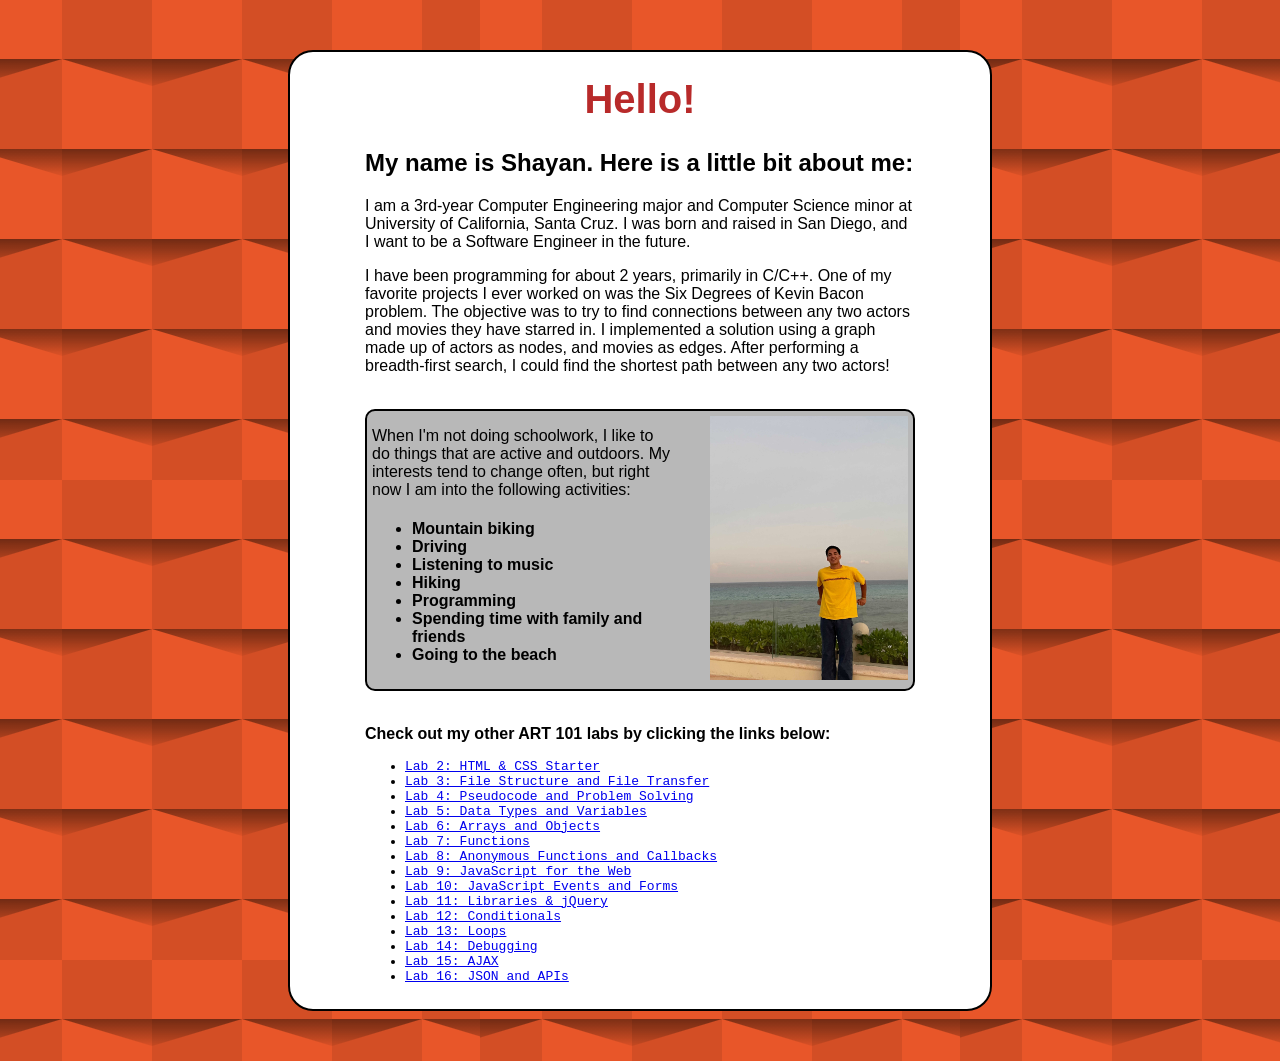
<file: index.html>
<!DOCTYPE html>
<html>
<head>
	<title>ART 101 - Shayan</title>
	<link rel="stylesheet" type="text/css" href="css/site.css">
</head>

<body>
	<div id="content_frame">
		<div id=data>
			<h1>Hello!</h1>
			<h2>My name is Shayan. Here is a little bit about me:</h2>
			<div id="professional_bio">
				<p>
					I am a 3rd-year Computer Engineering major and Computer Science minor
					at University of California, Santa Cruz. I was born and raised in San
					Diego, and I want to be a Software Engineer in the future.
				</p>
				<p>
					I have been programming for about 2 years, primarily in C/C++. One of my
					favorite projects I ever worked on was the Six Degrees of Kevin Bacon
					problem. The objective was to try to find connections between any two
					actors and movies they have starred in. I implemented a solution using
					a graph made up of actors as nodes, and movies as edges. After
					performing a breadth-first search, I could find the shortest path
					between any two actors!
				</p>
			</div>
			<br>
			<div id="sidebyside">
				<div id="personal_bio">
					<p>
						When I'm not doing schoolwork, I like to do things that are active and
						outdoors. My interests tend to change often, but right now I am into
						the following activities:
						<ul>
							<li>Mountain biking</li>
							<li>Driving</li>
							<li>Listening to music</li>
							<li>Hiking</li>
							<li>Programming</li>
							<li>Spending time with family and friends</li>
							<li>Going to the beach</li>
						</ul>
					</p>
				</div>
				<img id="portrait" src="img/cancun_self.jpg"/>
			</div>
			<br>
			<div id="other_labs">
				<p>
					Check out my other ART 101 labs by clicking the links below:
				</p>
				<ul>
					<li><a href="lab2/index.html">Lab 2: HTML & CSS Starter</a></li>
					<li><a href="lab3/index.html">Lab 3: File Structure and File Transfer</a></li>
					<li><a href="lab4/index.html">Lab 4: Pseudocode and Problem Solving</a></li>
					<li><a href="lab5/index.html">Lab 5: Data Types and Variables</a></li>
					<li><a href="lab6/index.html">Lab 6: Arrays and Objects</a></li>
					<li><a href="lab7/index.html">Lab 7: Functions</a></li>
					<li><a href="lab8/index.html">Lab 8: Anonymous Functions and Callbacks</a></li>
					<li><a href="lab9/index.html">Lab 9: JavaScript for the Web</a></li>
					<li><a href="lab10/index.html">Lab 10: JavaScript Events and Forms</a></li>
					<li><a href="lab11/index.html">Lab 11: Libraries & jQuery</a></li>
					<li><a href="lab12/index.html">Lab 12: Conditionals</a></li>
					<li><a href="lab13/index.html">Lab 13: Loops</a></li>
					<li><a href="lab14/index.html">Lab 14: Debugging</a></li>
					<li><a href="lab15/index.html">Lab 15: AJAX</a></li>
					<li><a href="lab16/index.html">Lab 16: JSON and APIs</a></li>
				</ul>
			</div>
		</div>
	</div>
</body>
</html>
</file>
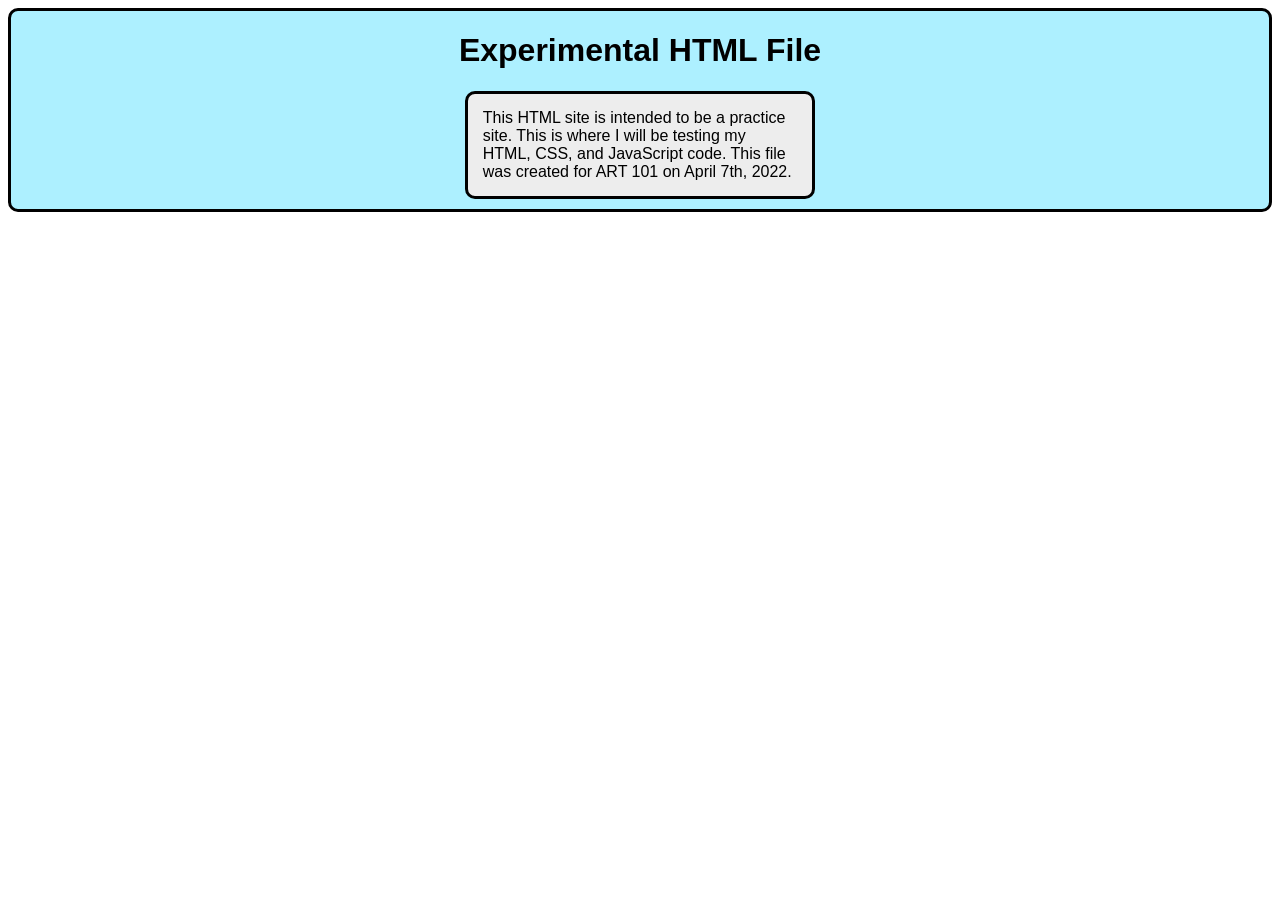
<file: experiments/index.html>
<!DOCTYPE html>
<html lang="en" dir="ltr">
  <head>
    <meta charset="utf-8">
    <title>Experiments</title>
    <link rel="stylesheet" href="css/exp.css">
  </head>
  <body>
    <div id="header">
      <h1>Experimental HTML File</h1>
      <p>This HTML site is intended to be a practice site. This is where I will
      be testing my HTML, CSS, and JavaScript code. This file was created for
    ART 101 on April 7th, 2022.</p>
    </div>
  </body>
</html>
</file>
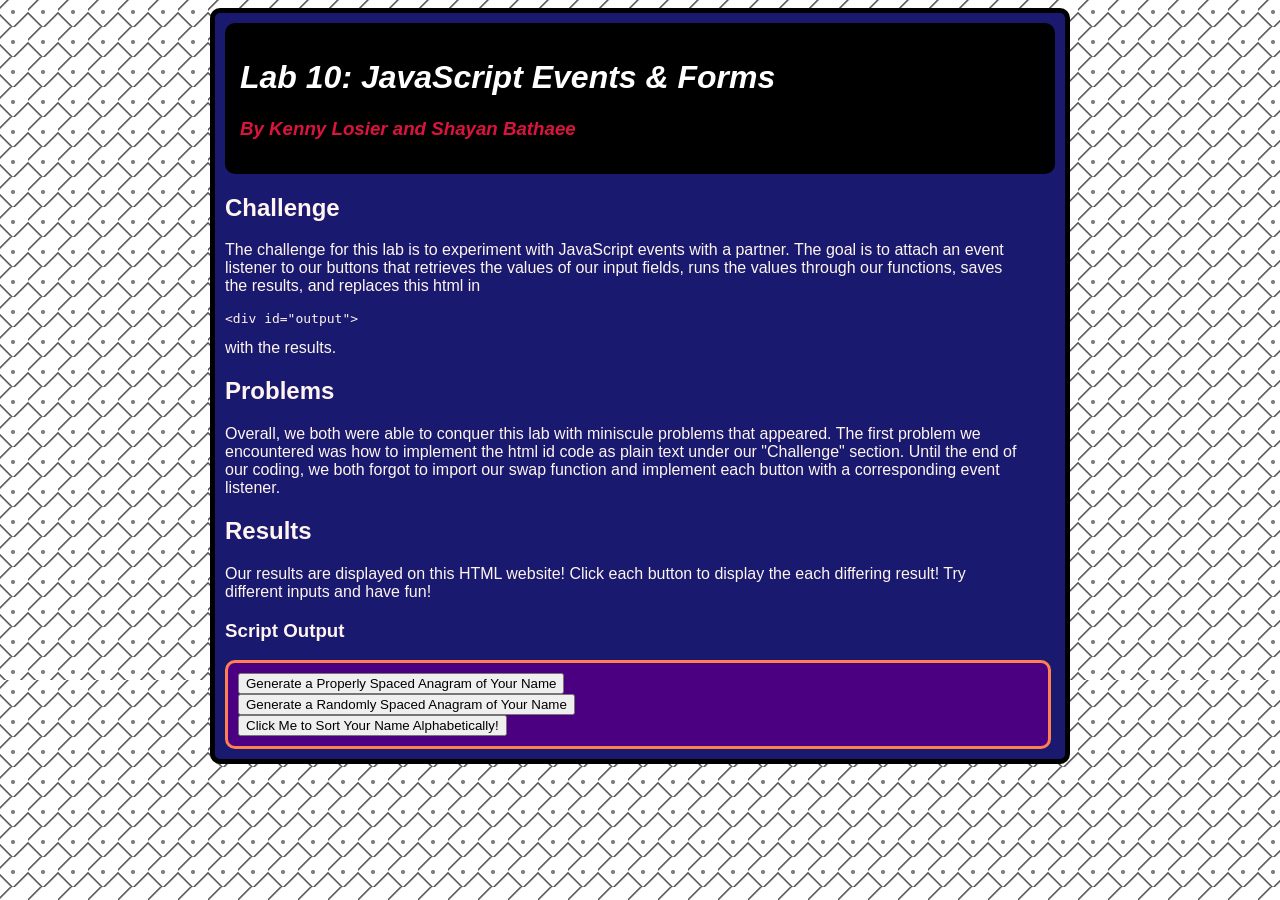
<file: lab10/index.html>
<!DOCTYPE html>
<html>
<head>
	<title>Lab 10 - JavaScript Events & Forms</title>
	<script type="text/javascript" src="js/lab.js" defer></script>
	<link rel="stylesheet" type="text/css" href="css/lab.css">
</head>
<body>
	<div id=content>
		<div id=report>
			<div id="title">
				<h1>Lab 10: JavaScript Events & Forms</h1>
				<h3>By Kenny Losier and Shayan Bathaee</h3>
			</div>
			<h2>Challenge</h2>
			<p>
				The challenge for this lab is to experiment with JavaScript events with
				a partner. The goal is to attach an event listener to our buttons that
				retrieves the values of our input fields, runs the values through
				our functions, saves the results, and replaces this html in <xmp><div id="output"></xmp>
				with the results.
			</p>
			<h2>Problems</h2>
			<p>
				Overall, we both were able to conquer this lab with miniscule problems that appeared.
				The first problem we encountered was how to implement the html id code as plain text
				under our "Challenge" section. Until the end of our coding, we both forgot to import
				our swap function and implement each button with a corresponding event listener.
			</p>
			<h2>Results</h2>
			<p>
				Our results are displayed on this HTML website! Click each button to display
				the each differing result! Try different inputs and have fun!
			</p>
			<h3>Script Output</h3>
			<div id="output">
				<button id="spacedAnagramBtn">Generate a Properly Spaced Anagram of Your Name</button><br>
				<button id="randomAnagramBtn">Generate a Randomly Spaced Anagram of Your Name</button><br>
				<button id="sortBtn">Click Me to Sort Your Name Alphabetically!</button>
			</div>
		</div>
	</div>
</body>
</html>
</file>
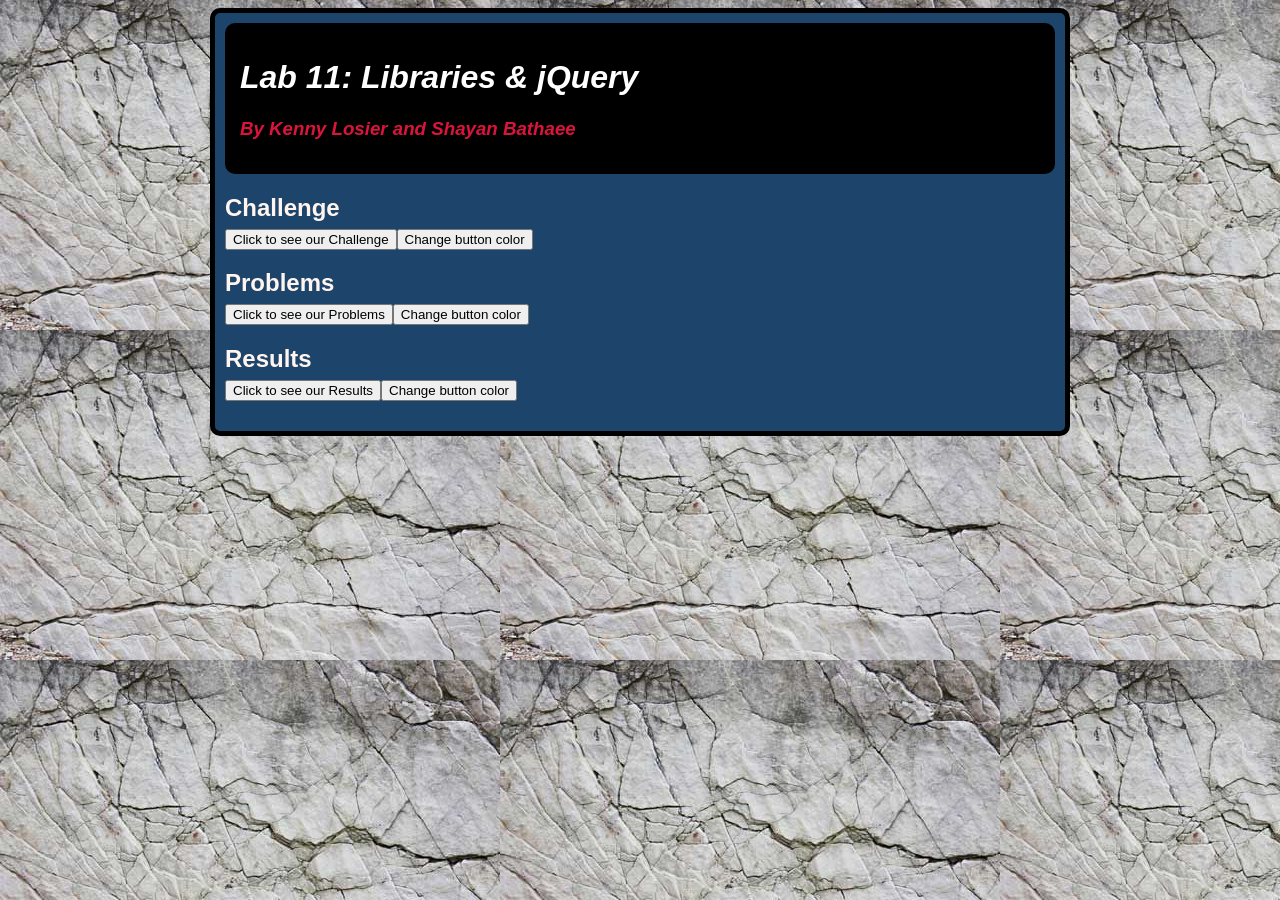
<file: lab11/index.html>
<!DOCTYPE html>
<html>
<head>
	<title>Lab 11 - Libraries & jQuery</title>
	<script type="text/javascript" src="js/lab.js" defer></script>
	<script src="https://code.jquery.com/jquery-3.4.1.min.js"></script>
	<link rel="stylesheet" type="text/css" href="css/lab.css">
</head>
<body>
	<div id=content>
		<div id=report>
			<div id="title">
				<h1>Lab 11: Libraries & jQuery</h1>
				<h3>By Kenny Losier and Shayan Bathaee</h3>
			</div>
			<div id="challengeDiv">
				<h2 id="challenge">Challenge<br></h2>
			</div>
			<div id="problemsDiv">
				<h2 id="problems">Problems<br></h2>
			</div>
			<div id="resultsDiv">
				<h2 id="results">Results<br></h2>
			</div>
		</div>
	</div>
</body>
</html>
</file>
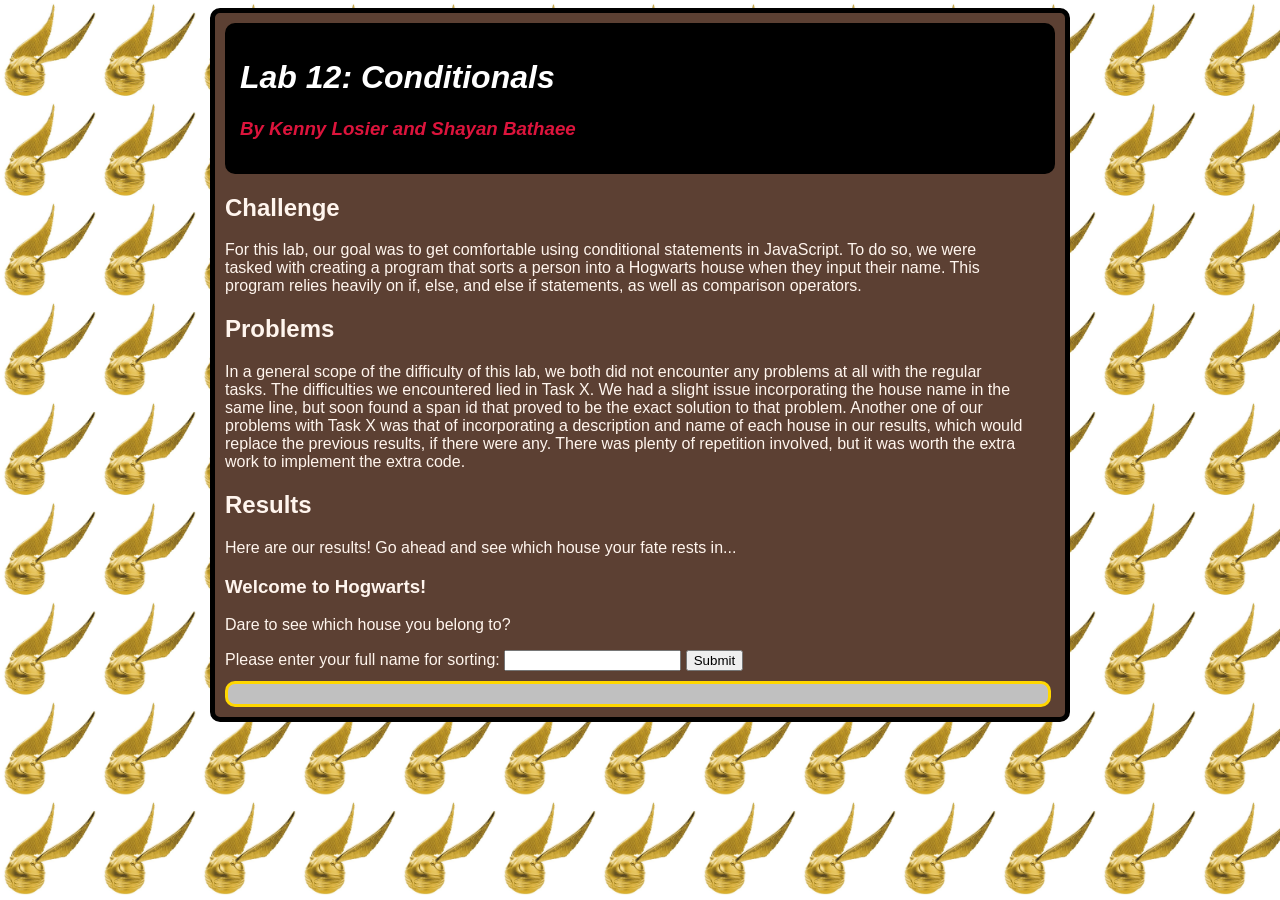
<file: lab12/index.html>
<!DOCTYPE html>
<html>
<head>
	<title>Lab 12 - Conditionals</title>
	<script src="https://code.jquery.com/jquery-3.5.1.min.js"></script>
	<script type="text/javascript" src="js/lab.js" defer></script>
	<link rel="stylesheet" type="text/css" href="css/lab.css">
</head>
<body>
	<div id=content>
		<div id=report>
			<div id="title">
				<h1>Lab 12: Conditionals</h1>
				<h3>By Kenny Losier and Shayan Bathaee</h3>
			</div>
			<h2>Challenge</h2>
			<p>
				For this lab, our goal was to get comfortable using conditional statements in
				JavaScript. To do so, we were tasked with creating a program that sorts
				a person into a Hogwarts house when they input their name. This program relies
				heavily on if, else, and else if statements, as well as comparison operators.
			</p>
			<h2>Problems</h2>
			<p>
				In a general scope of the difficulty of this lab, we both did not encounter
				any problems at all with the regular tasks. The difficulties we encountered
				lied in Task X. We had a slight issue incorporating the house name in the same
				line, but soon found a span id that proved to be the exact solution to that
				problem. Another one of our problems with Task X was that of incorporating
				a description and name of each house in our results, which would replace the
				previous results, if there were any. There was plenty of repetition involved,
				but it was worth the extra work to implement the extra code.
			</p>
			<h2>Results</h2>
			<p>
				Here are our results! Go ahead and see which house your fate rests in...
			</p>
			<div class="input-output">
				<h3>Welcome to Hogwarts!</h3>
				<p>Dare to see which house you belong to?</p>
				Please enter your full name for sorting:
				<input type="text" id="input">
				<button id="sortButton">Submit</button><br>
				<div id="output">
				</div>
			</div>
		</div>
	</div>
</body>
</html>
</file>
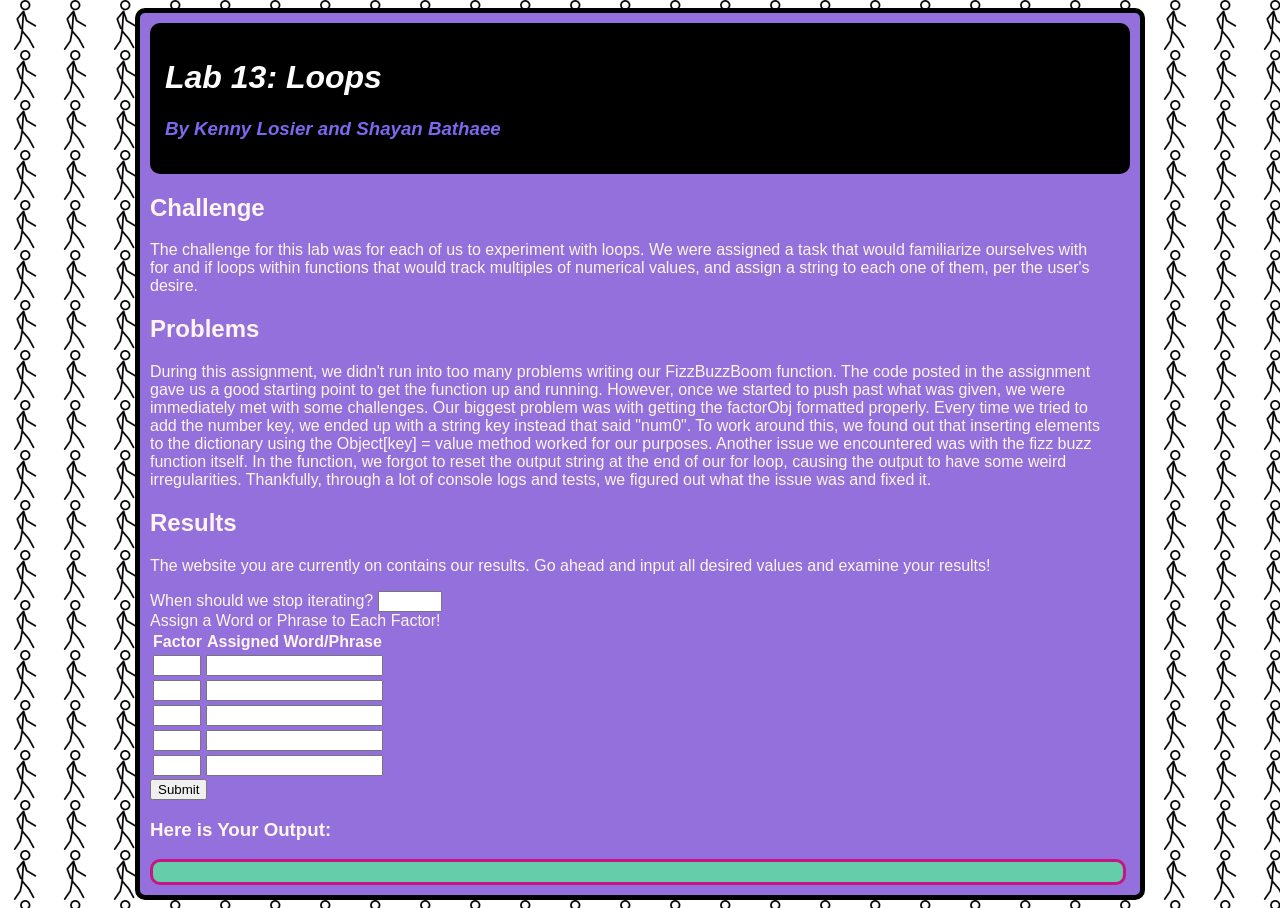
<file: lab13/index.html>
<!DOCTYPE html>
<html>
<head>
	<title>Lab 13 - Loops</title>
	<script src="https://code.jquery.com/jquery-3.5.1.min.js"></script>
	<script type="text/javascript" src="js/lab.js" defer></script>
	<link rel="stylesheet" type="text/css" href="css/lab.css">
</head>
<body>
	<div id=content>
		<div id=report>
			<div id="title">
				<h1>Lab 13: Loops</h1>
				<h3>By Kenny Losier and Shayan Bathaee</h3>
			</div>
			<h2>Challenge</h2>
			<p>
				The challenge for this lab was for each of us to experiment with loops. We
				were assigned a task that would familiarize ourselves with for and if loops
				within functions that would track multiples of numerical values, and assign
				a string to each one of them, per the user's desire.
			</p>
			<h2>Problems</h2>
			<p>
				During this assignment, we didn't run into too many problems writing our FizzBuzzBoom
				function. The code posted in the assignment gave us a good starting point to get the
				function up and running. However, once we started to push past what was given, we
				were immediately met with some challenges. Our biggest problem was with getting the
				factorObj formatted properly. Every time we tried to add the number key, we ended up
				with a string key instead that said "num0". To work around this, we found out that
				inserting elements to the dictionary using the Object[key] = value method worked
				for our purposes. Another issue we encountered was with the fizz buzz function itself.
				In the function, we forgot to reset the output string at the end of our for loop, causing
				the output to have some weird irregularities. Thankfully, through a lot of console logs and
				tests, we figured out what the issue was and fixed it.
			</p>
			<h2>Results</h2>
			<p>
				The website you are currently on contains our results. Go ahead and input
				all desired values and examine your results!
			</p>
			<div class="input-output">
				When should we stop iterating? <input type="number" min="0" max="1000" id="max"><br>
				Assign a Word or Phrase to Each Factor!
				<table>
					<tr>
						<th>Factor</th>
						<th>Assigned Word/Phrase</th>
					</tr>
					<tr>
						<td><input type="number" min="0" max="23"id="num0"></td>
						<td><input type="text" id="text0"></td>
					</tr>
					<tr>
						<td><input type="number" min="0" max="23"id="num1"></td>
						<td><input type="text" id="text1"></td>
					</tr>
					<tr>
						<td><input type="number" min="0" max="23"id="num2"></td>
						<td><input type="text" id="text2"></td>
					</tr>
					<tr>
						<td><input type="number" min="0" max="23"id="num3"></td>
						<td><input type="text" id="text3"></td>
					</tr>
					<tr>
						<td><input type="number" min="0" max="23"id="num4"></td>
						<td><input type="text" id="text4"></td>
					</tr>
				</table>
				<button id="submitBtn">Submit</button><br>
				<h3>Here is Your Output:</h3>
				<div id="output">
				</div>
			</div>
		</div>
	</div>
</body>
</html>
</file>
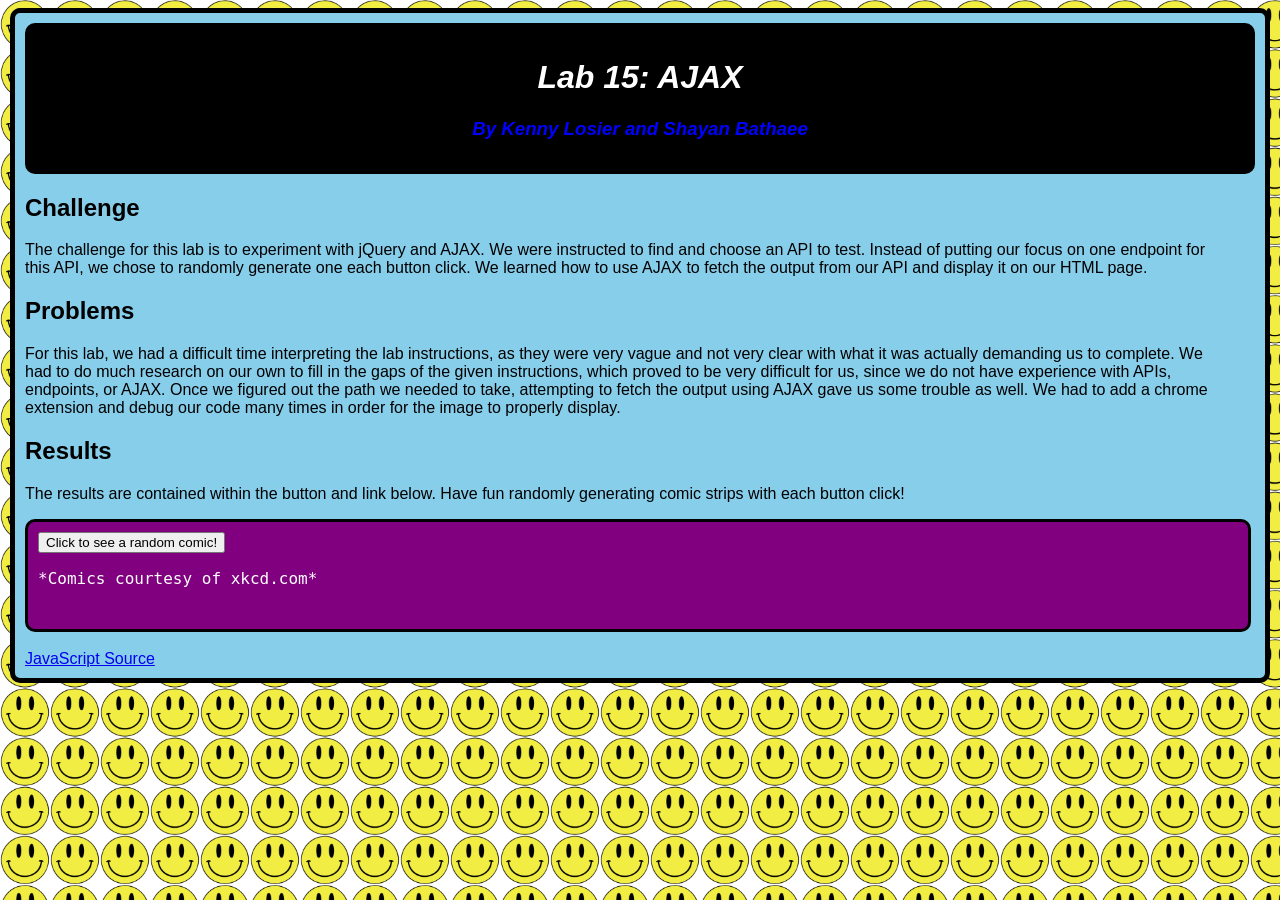
<file: lab15/index.html>
<html>
<head>
	<title>Lab 15 - AJAX</title>
	<script src="https://code.jquery.com/jquery-3.5.1.min.js"></script>
	<script type="text/javascript" src="js/lab.js" defer></script>
	<link rel="stylesheet" type="text/css" href="css/lab.css">
</head>
<body>
	<div id=content>
		<div id=report>
			<div id="title">
				<h1>Lab 15: AJAX</h1>
				<h3>By Kenny Losier and Shayan Bathaee</h3>
			</div>
			<div id=blackText>
				<h2>Challenge</h2>
				<p>
					The challenge for this lab is to experiment with jQuery and AJAX. We were
					instructed to find and choose an API to test. Instead of putting our focus
					on one endpoint for this API, we chose to randomly generate one each button
					click. We learned how to use AJAX to fetch the output from our API and display
					it on our HTML page.
				</p>
				<h2>Problems</h2>
				<p>
					For this lab, we had a difficult time interpreting the lab instructions, as
					they were very vague and not very clear with what it was actually demanding
					us to complete. We had to do much research on our own to fill in the gaps
					of the given instructions, which proved to be very difficult for us, since we
					do not have experience with APIs, endpoints, or AJAX. Once we figured out
					the path we needed to take, attempting to fetch the output using AJAX gave us
					some trouble as well. We had to add a chrome extension and debug our code
					many times in order for the image to properly display.
				</p>
				<h2>Results</h2>
				<p>
					The results are contained within the button and link below. Have fun
					randomly generating comic strips with each button click!
				</p>
			</div>
			<div id="output">
				<button id="activate">Click to see a random comic!</button>
				<br>
				<p>*Comics courtesy of xkcd.com*</p>
				<br>
			</div>
			<br>
			<div id="jslink">
				<a id="sourceLink" href="js/lab.js" target="source">JavaScript Source</a>
			</div>
		</div>
	</div>
</body>
</html>
</file>
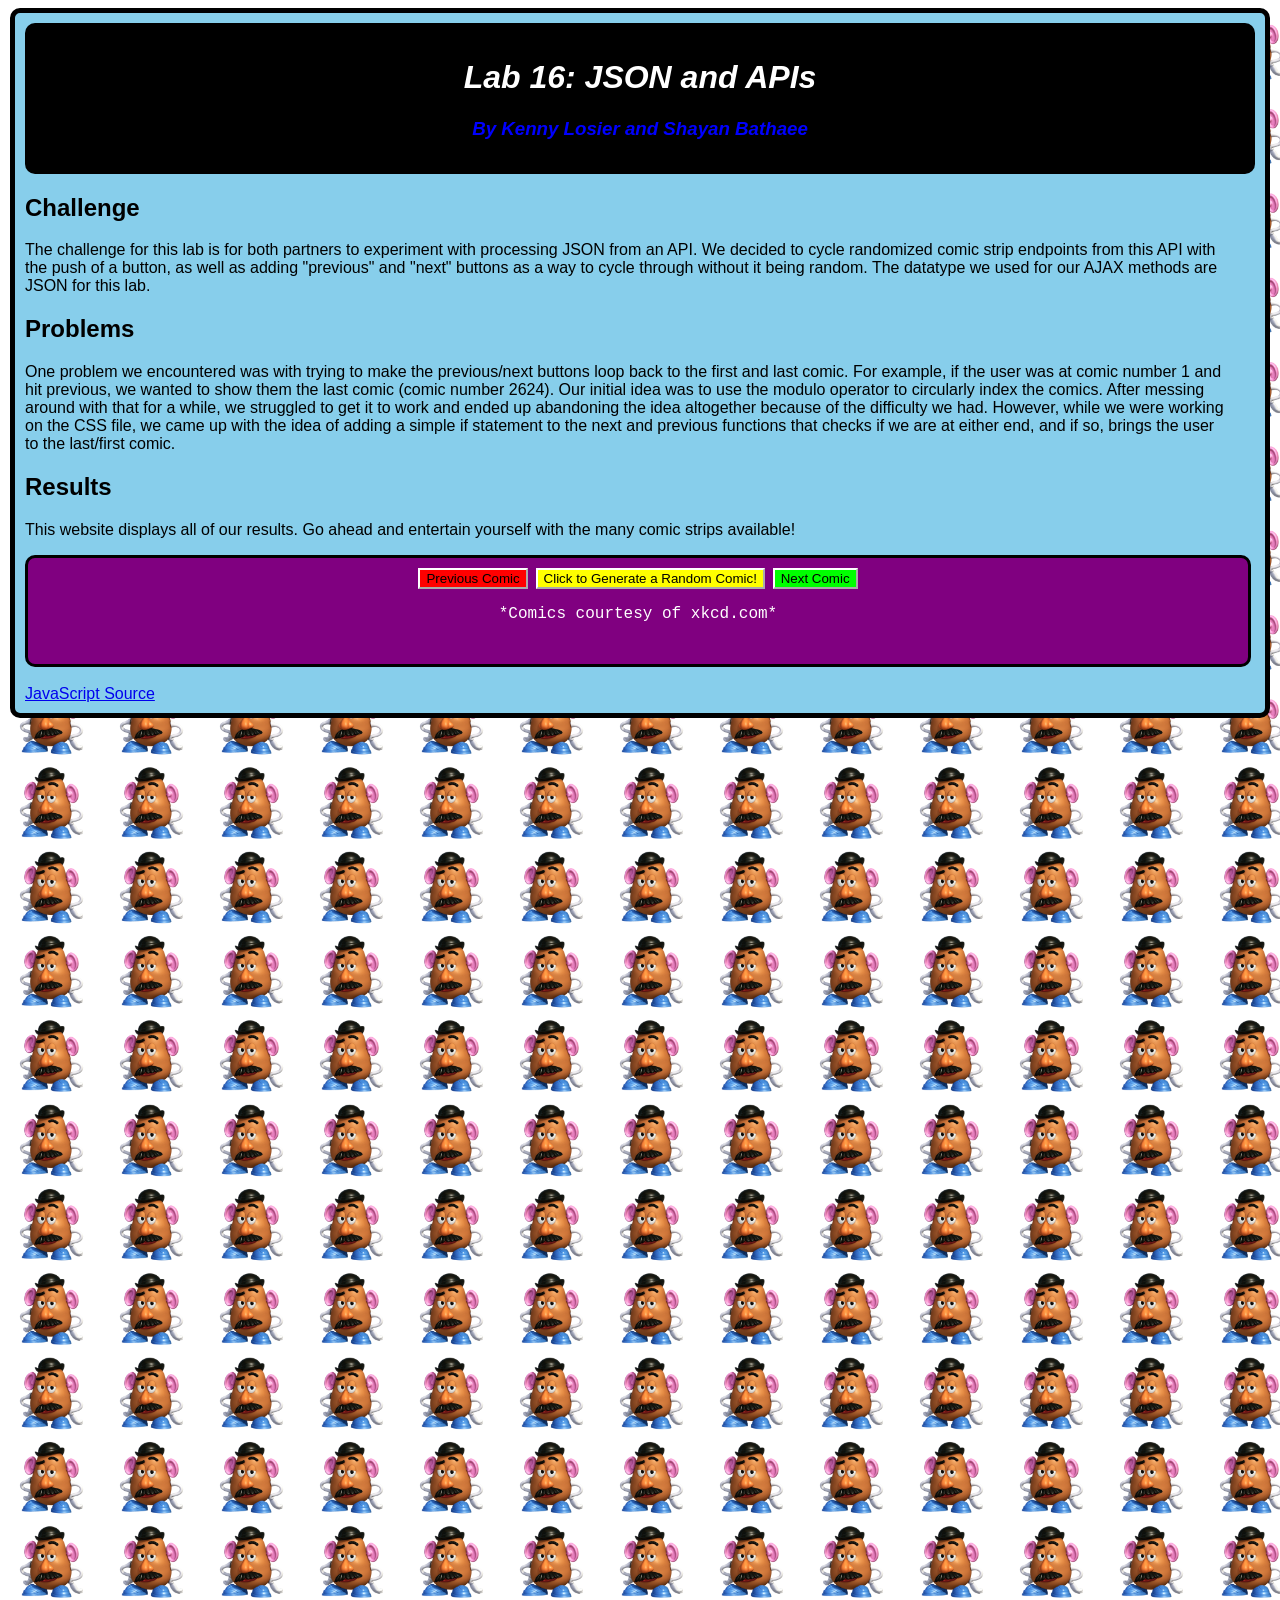
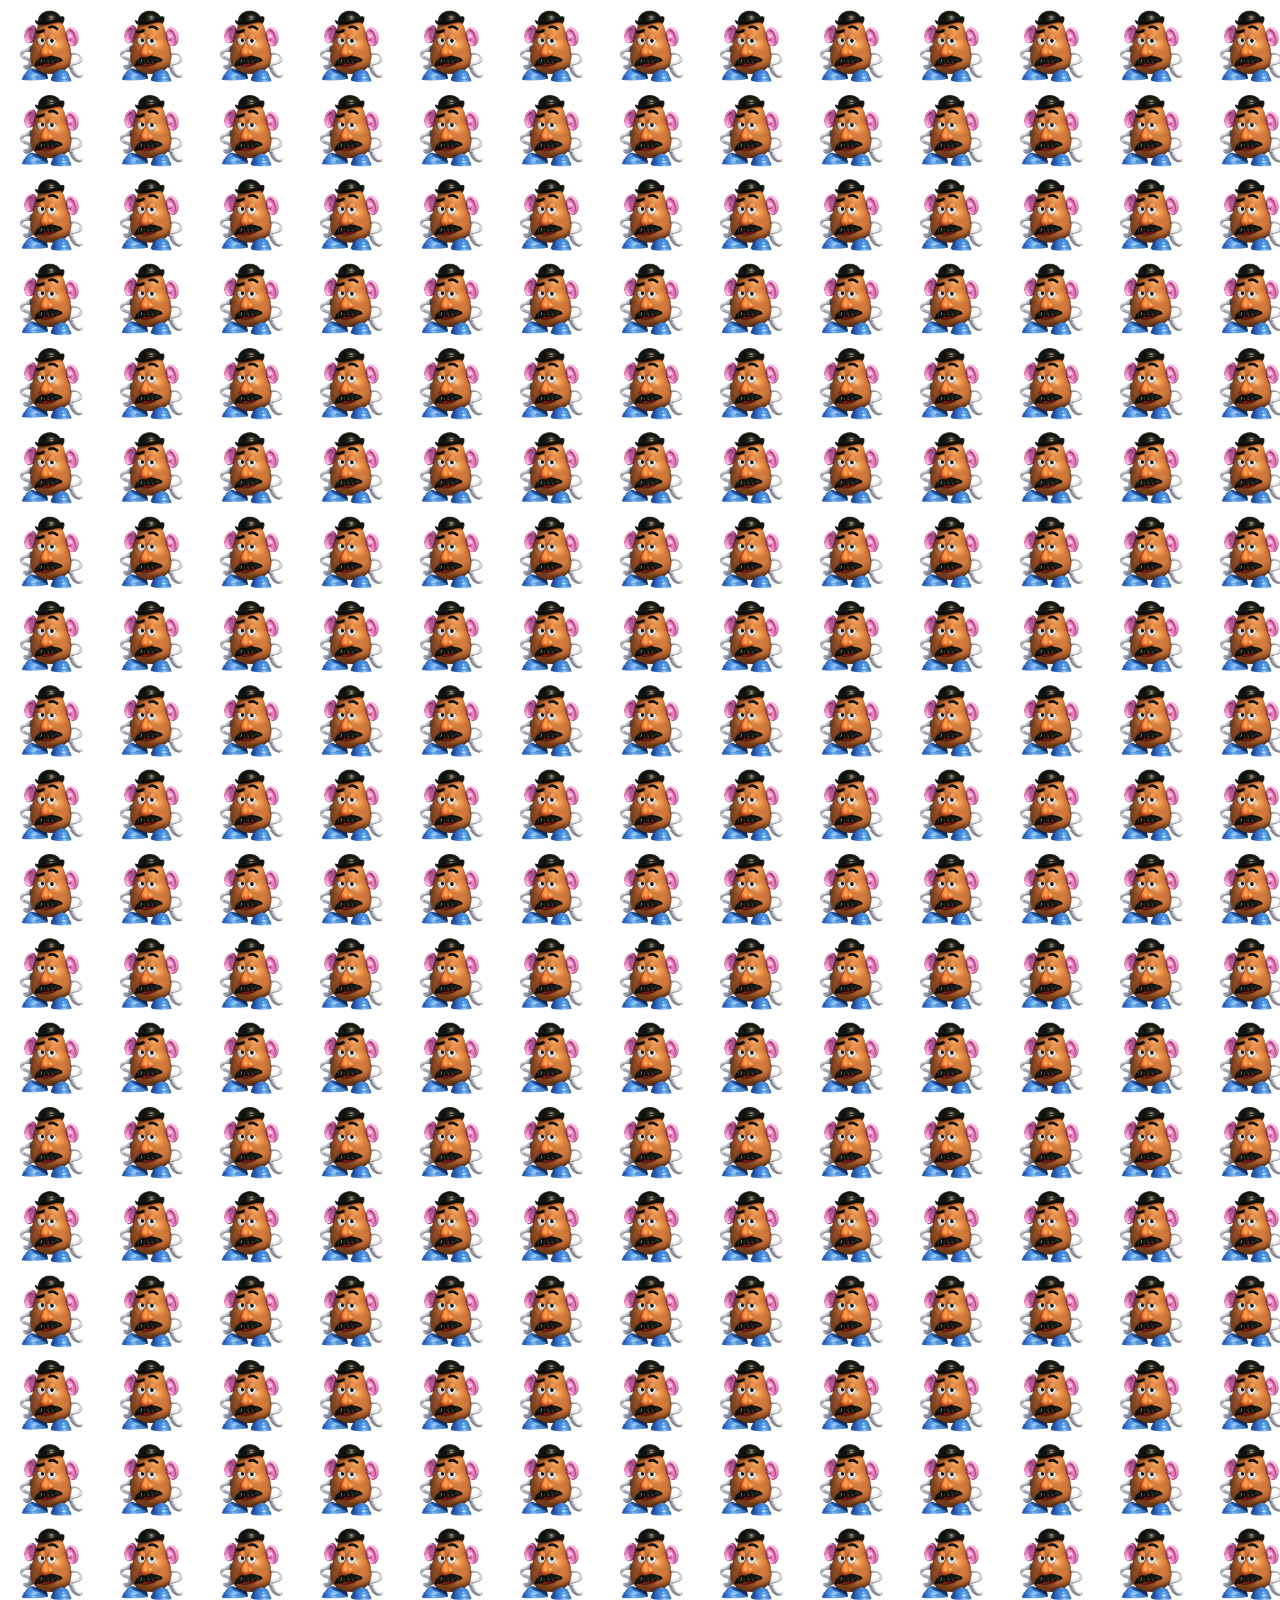
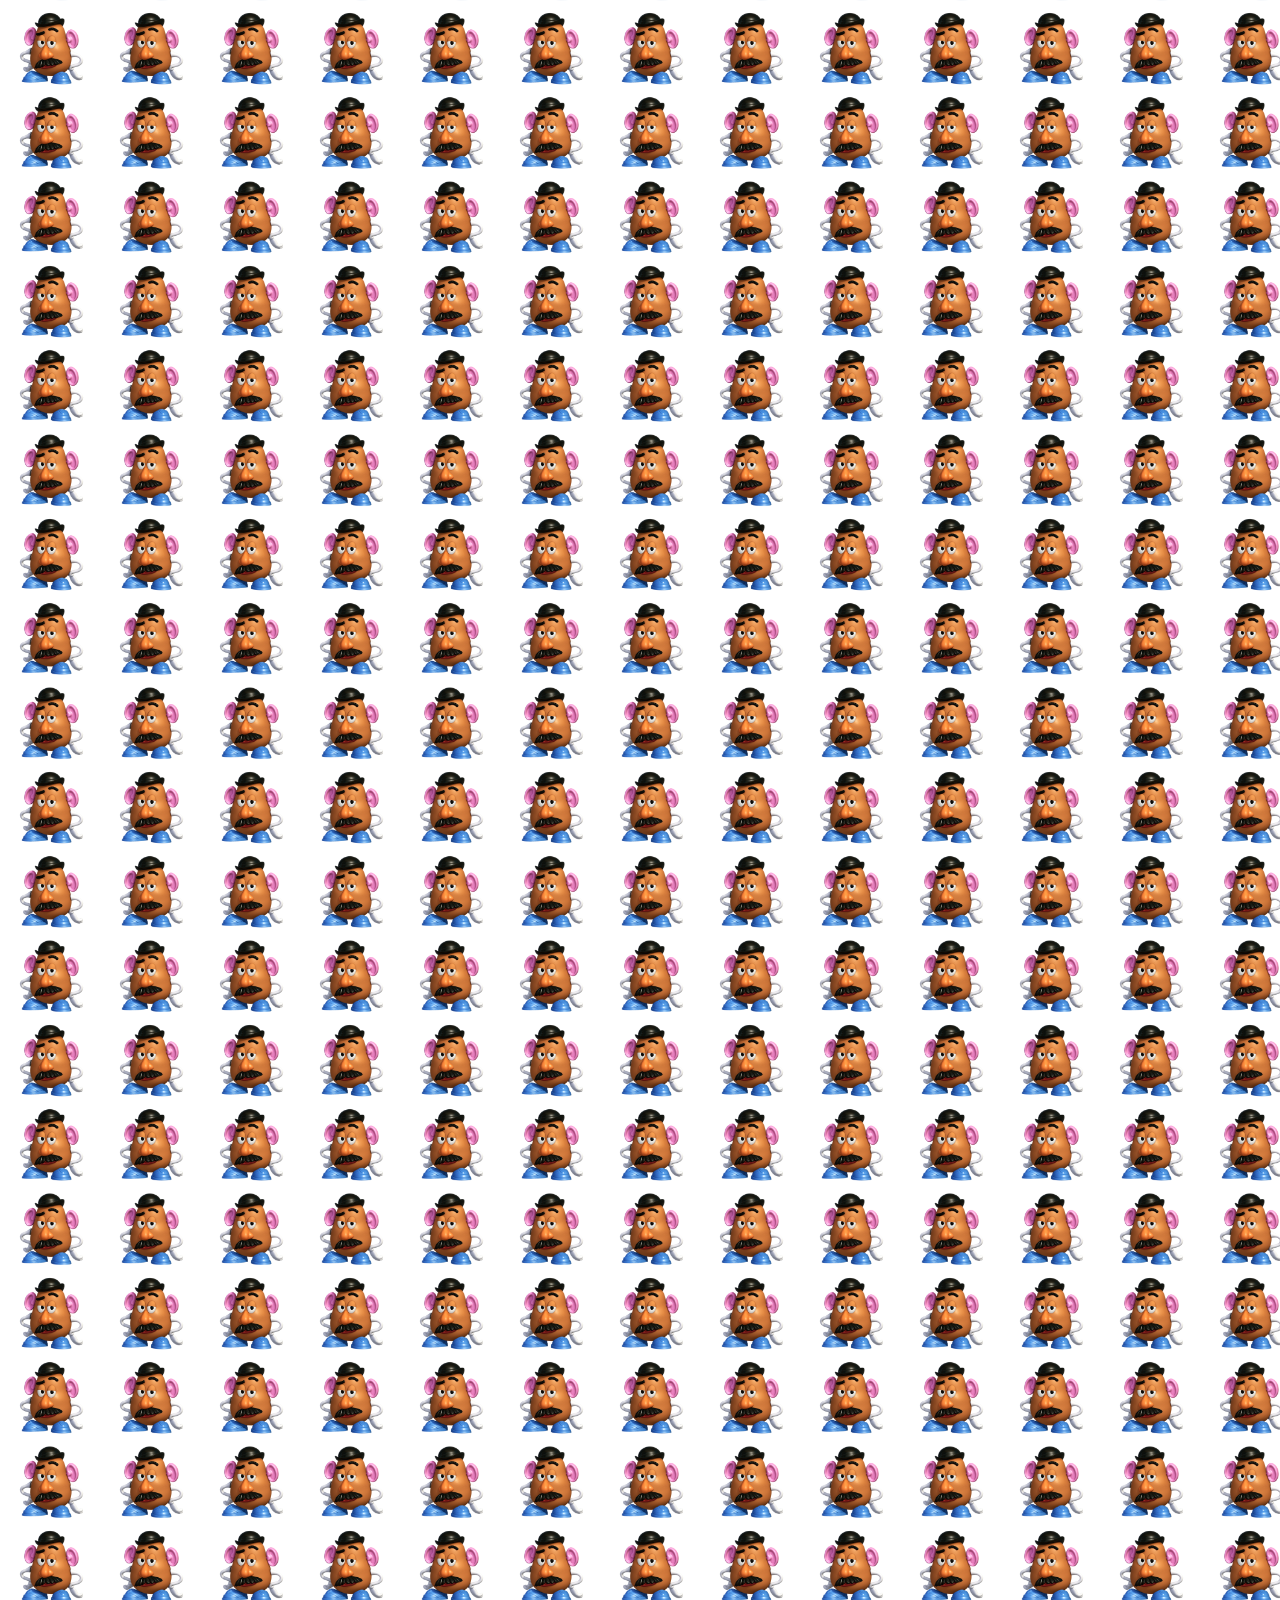
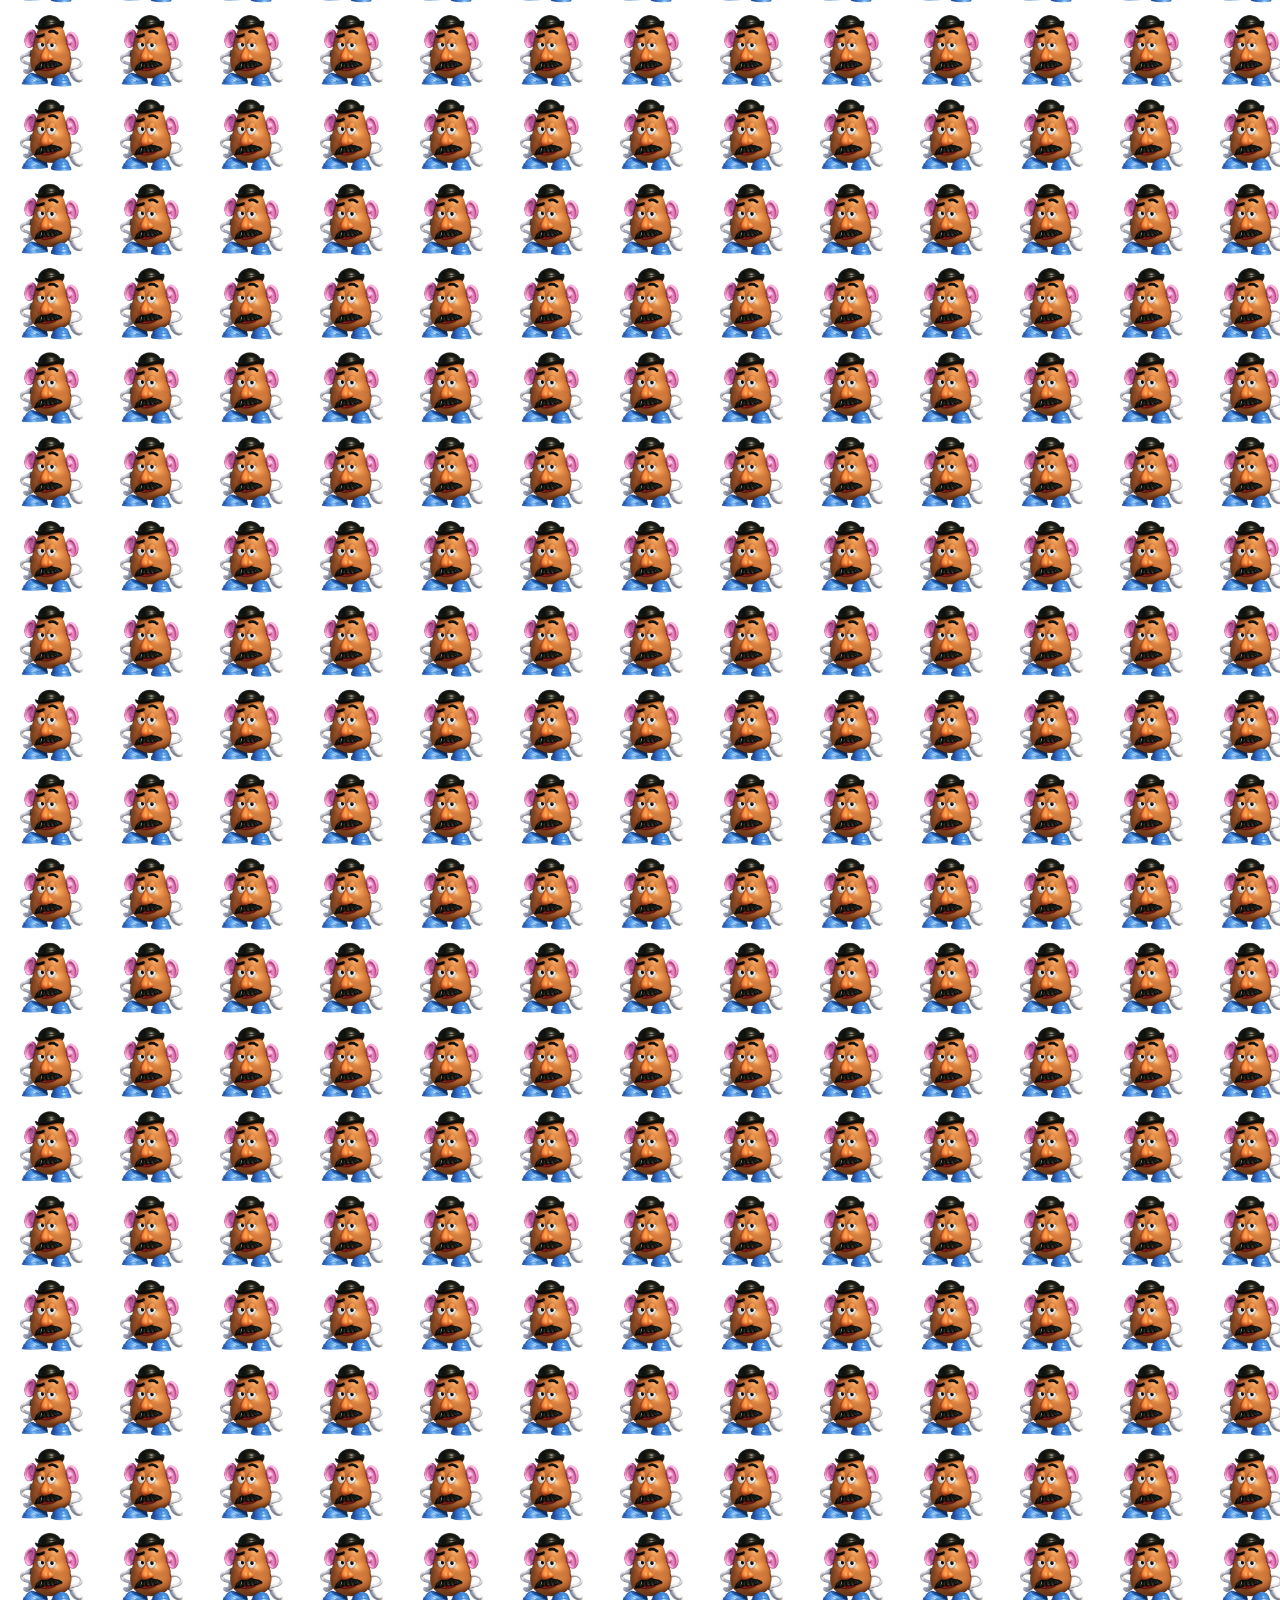
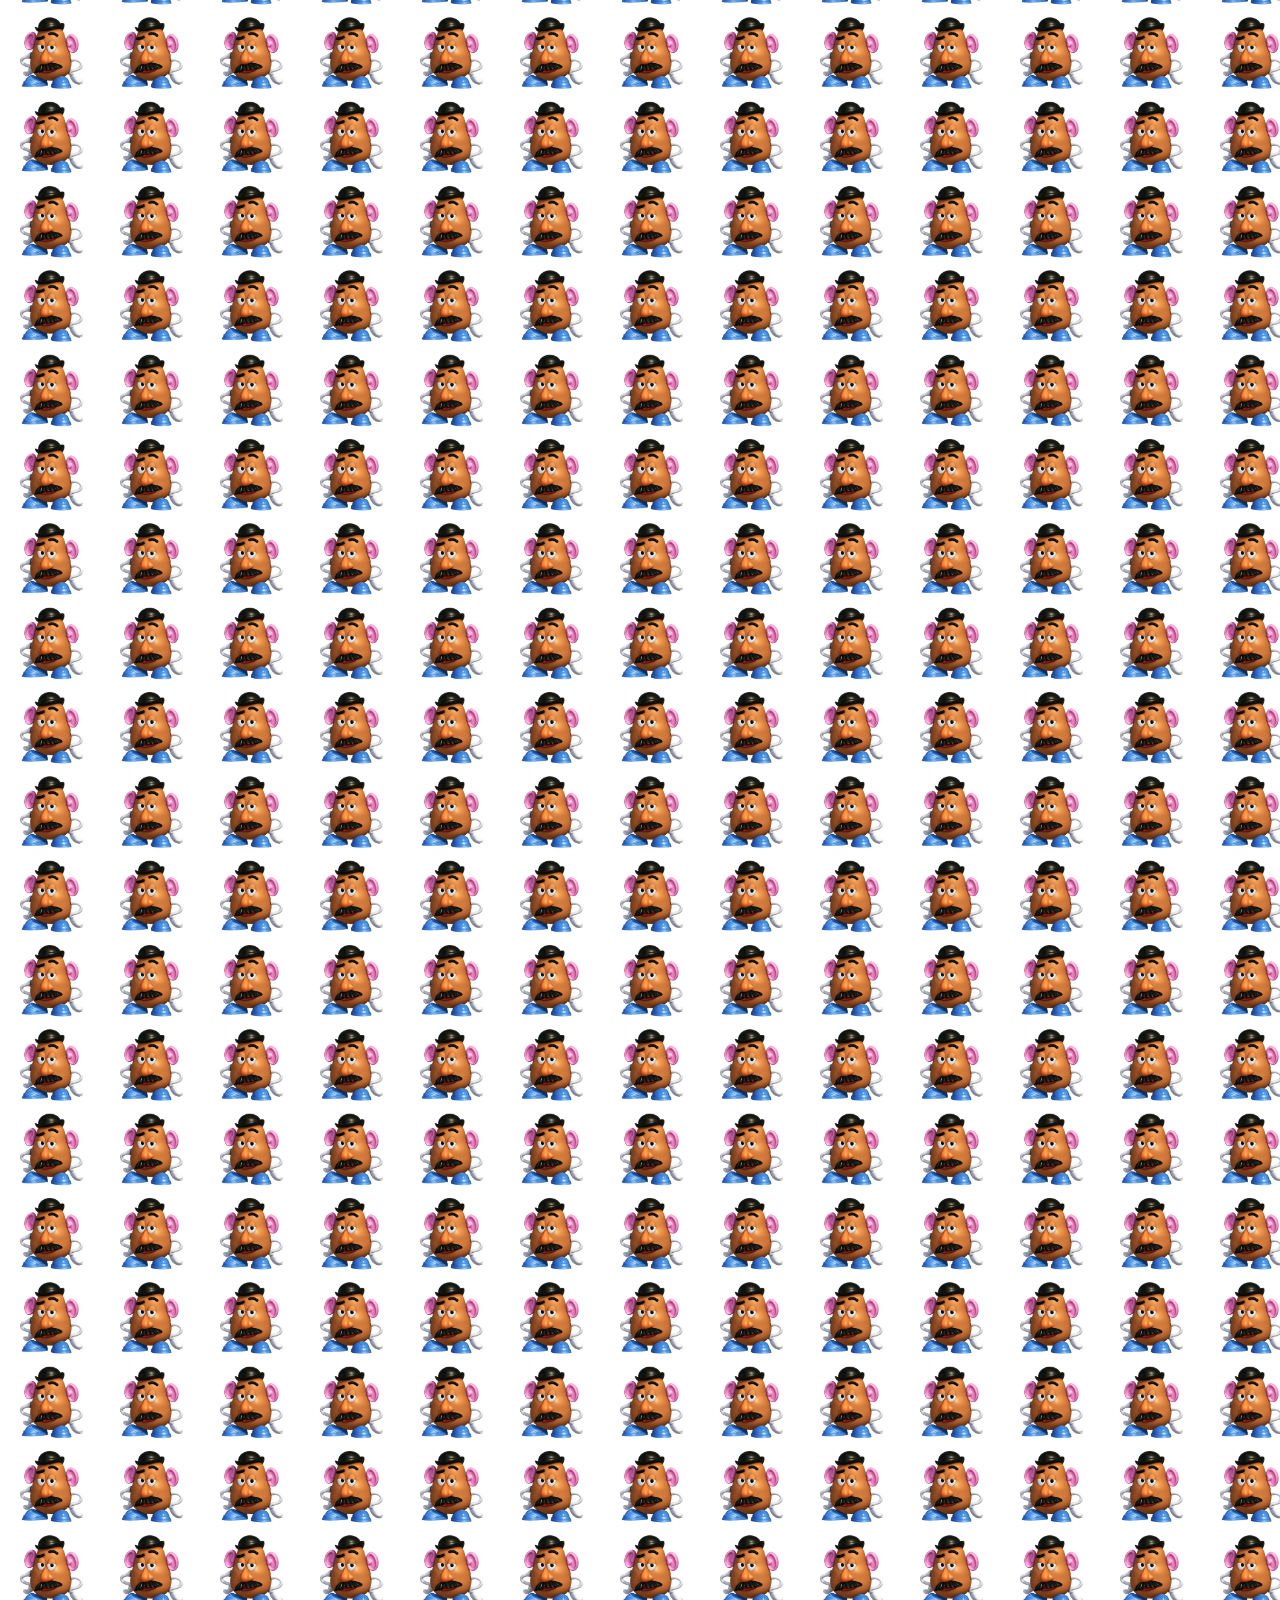
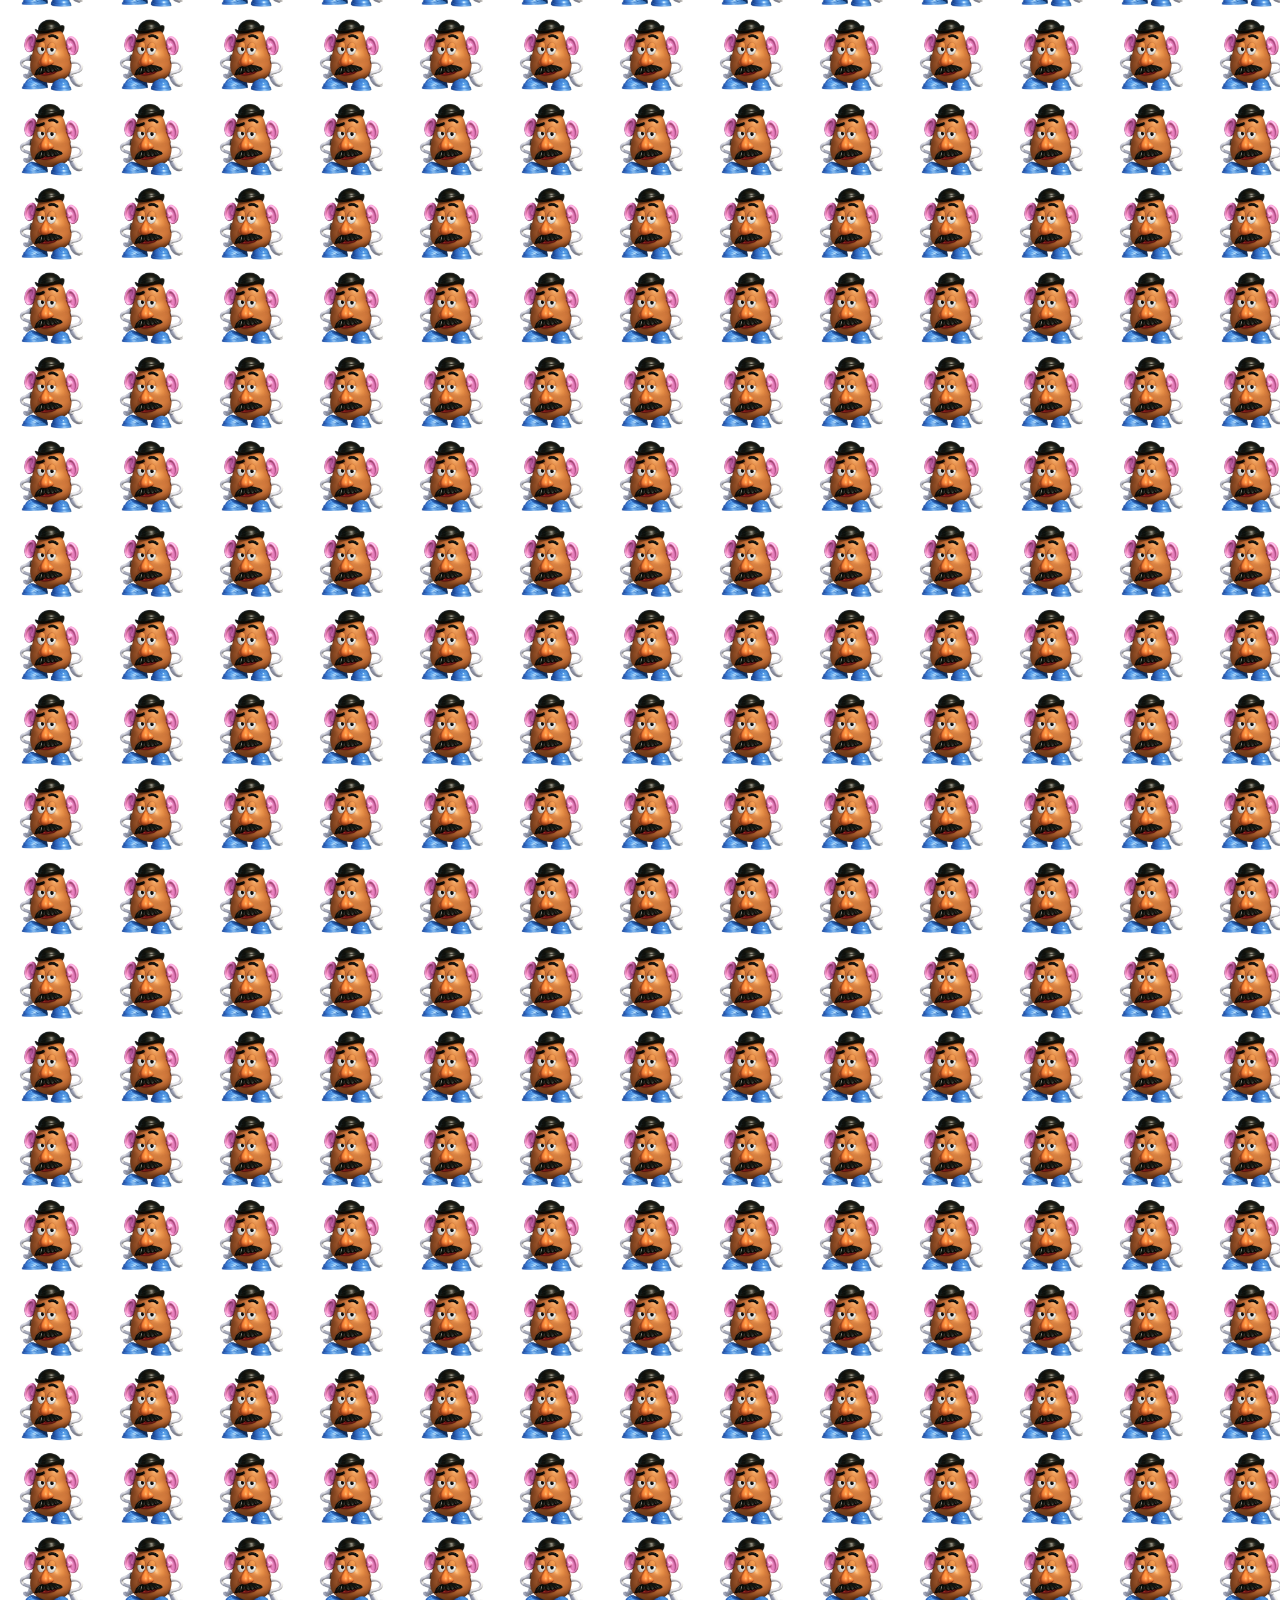
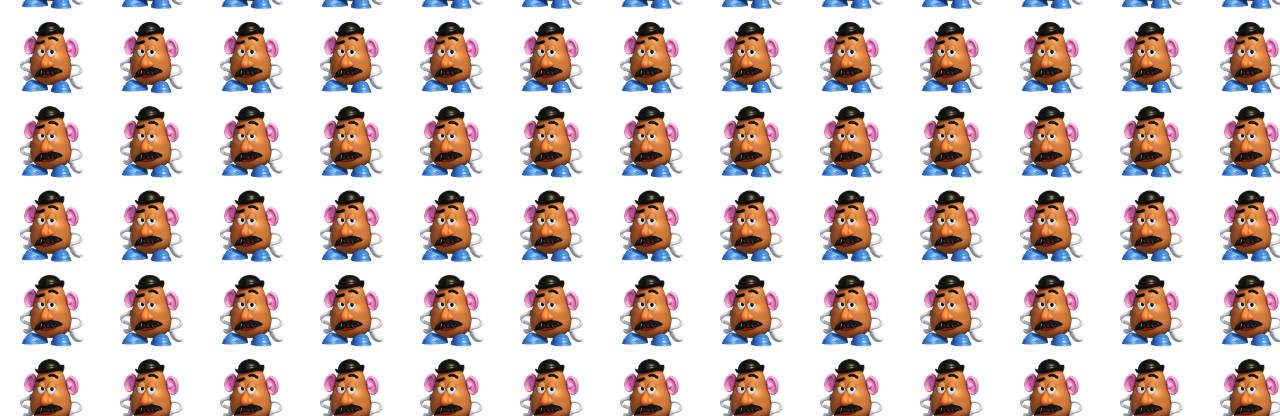
<file: lab16/index.html>
<html>
<head>
	<title>Lab 16 - JSON and APIs (XKCD comic!)</title>
	<script src="https://code.jquery.com/jquery-3.5.1.min.js"></script>
	<script type="text/javascript" src="js/lab.js" defer></script>
	<link rel="stylesheet" type="text/css" href="css/lab.css">
</head>
<body>
	<div id=content>
		<div id=report>
			<div id="title">
				<h1>Lab 16: JSON and APIs</h1>
				<h3>By Kenny Losier and Shayan Bathaee</h3>
			</div>
			<div id=blackText>
				<h2>Challenge</h2>
				<p>
					The challenge for this lab is for both partners to experiment with
					processing JSON from an API. We decided to cycle randomized comic strip
					endpoints from this API with the push of a button, as well as adding
					"previous" and "next" buttons as a way to cycle through without it
					being random. The datatype we used for our AJAX methods are JSON for
					this lab.
				</p>
				<h2>Problems</h2>
				<p>
					One problem we encountered was with trying to make the previous/next buttons
					loop back to the first and last comic. For example, if the user was at comic
					number 1 and hit previous, we wanted to show them the last comic (comic number
					2624). Our initial idea was to use the modulo operator to circularly index the
					comics. After messing around with that for a while, we struggled to get it to work
					and ended up abandoning the idea altogether because of the difficulty we had.
					However, while we were working on the CSS file, we came up with the idea of
					adding a simple if statement to the next and previous functions that checks
					if we are at either end, and if so, brings the user to the last/first comic.
				</p>
				<h2>Results</h2>
				<p>
					This website displays all of our results. Go ahead and entertain yourself
					with the many comic strips available!
				</p>
			</div>
			<div id="output">
				<button id="previous">Previous Comic</button>
				<button id="activate">Click to Generate a Random Comic!</button>
				<button id="next">Next Comic</button>
				<p>*Comics courtesy of xkcd.com*</p>
				<br>
			</div>
			<br>
			<div id="jslink">
				<a id="sourceLink" href="js/lab.js" target="source">JavaScript Source</a>
			</div>
		</div>
	</div>
</body>
</html>
</file>
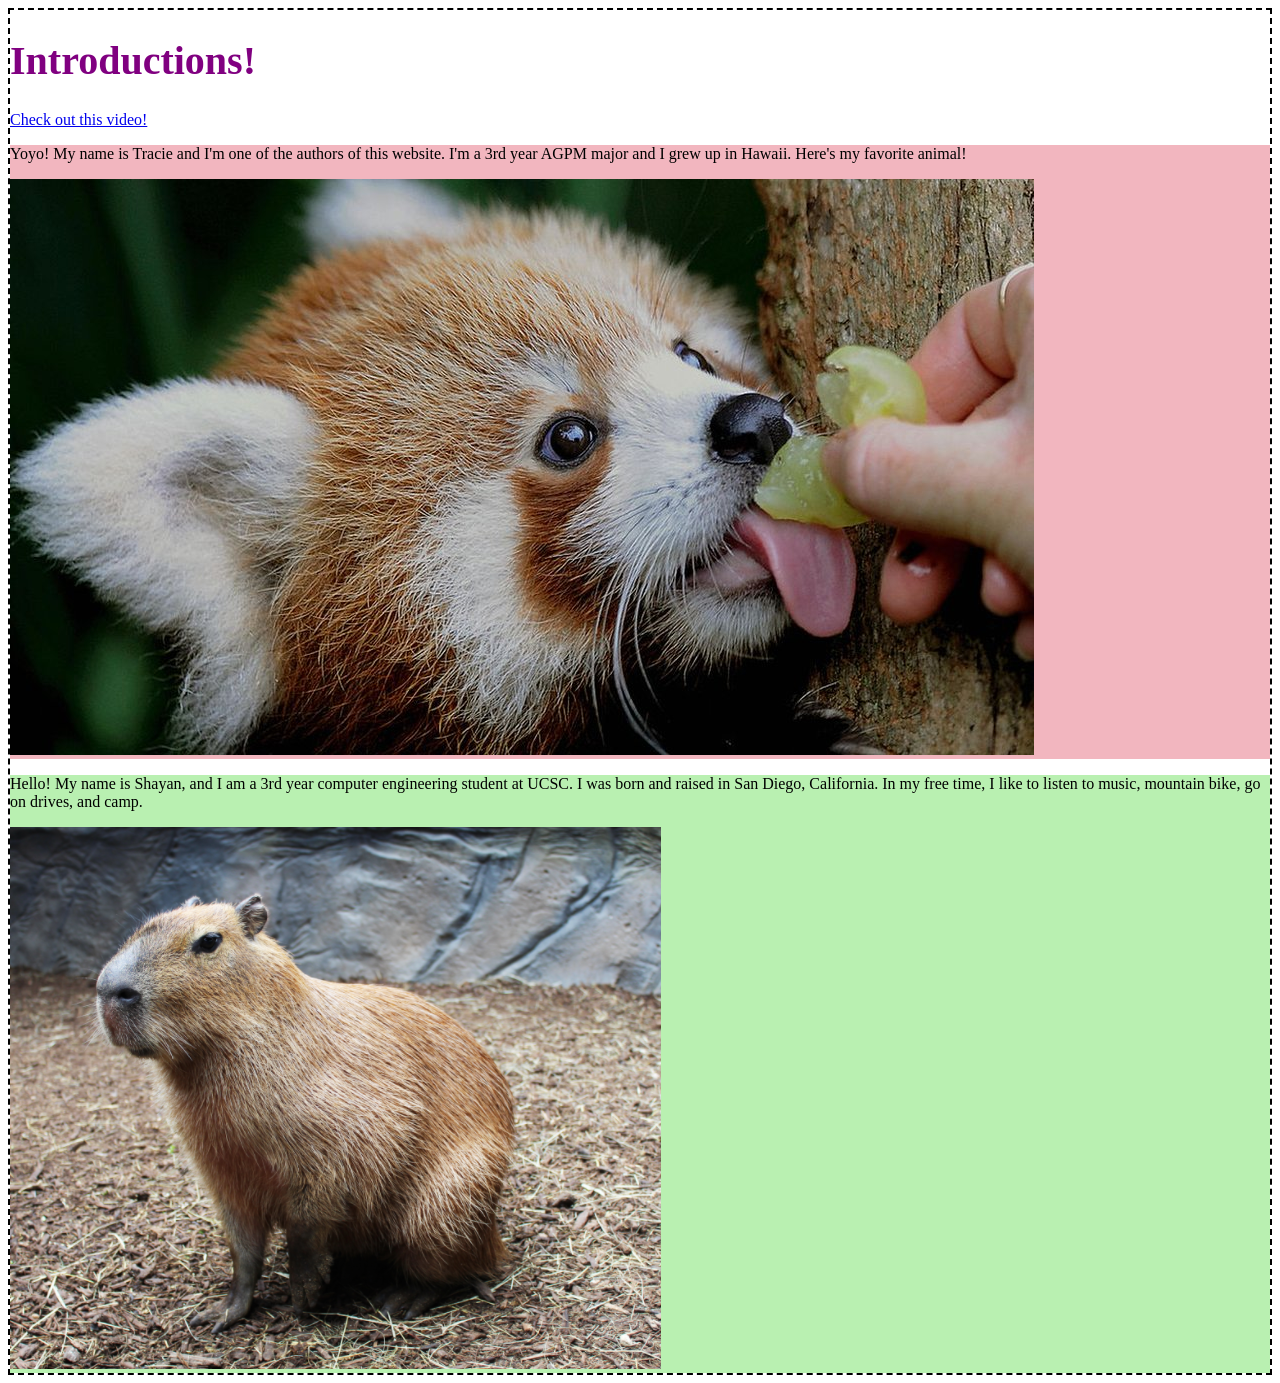
<file: lab2/index.html>
<!DOCTYPE html>
<html>
<head>
	<title>Lab 2 - Our first HTML page!</title>
	<link rel="stylesheet" type="text/css" href="css/lab.css">
</head>

<body>
	<div id="content">
		<h1>
			Introductions!
		</h1>
		<a href="https://www.youtube.com/watch?v=jHWKtQHXVJg&ab_channel=AwwAnimals">Check out this video!</a>
		<div id="Tracie">
			<p>
				Yoyo! My name is Tracie and I'm one of the authors of this website. I'm a 3rd year AGPM major and I grew up in Hawaii. Here's my favorite animal!
	<!---			link to favorite games/ artwork + an image, add a boder with css-->
			</p>
			<img src="img/redpanda.jpg">
		</div>
		<div id="Shayan">
			<p>
				Hello! My name is Shayan, and I am a 3rd year computer engineering student at UCSC. I was born and raised in San Diego, California. In my free time, I like to listen to music, mountain bike, go on drives, and camp.
			</p>
			<img src="img/capy1.png">
		</div>
	</div>
</body>
</html>
</file>
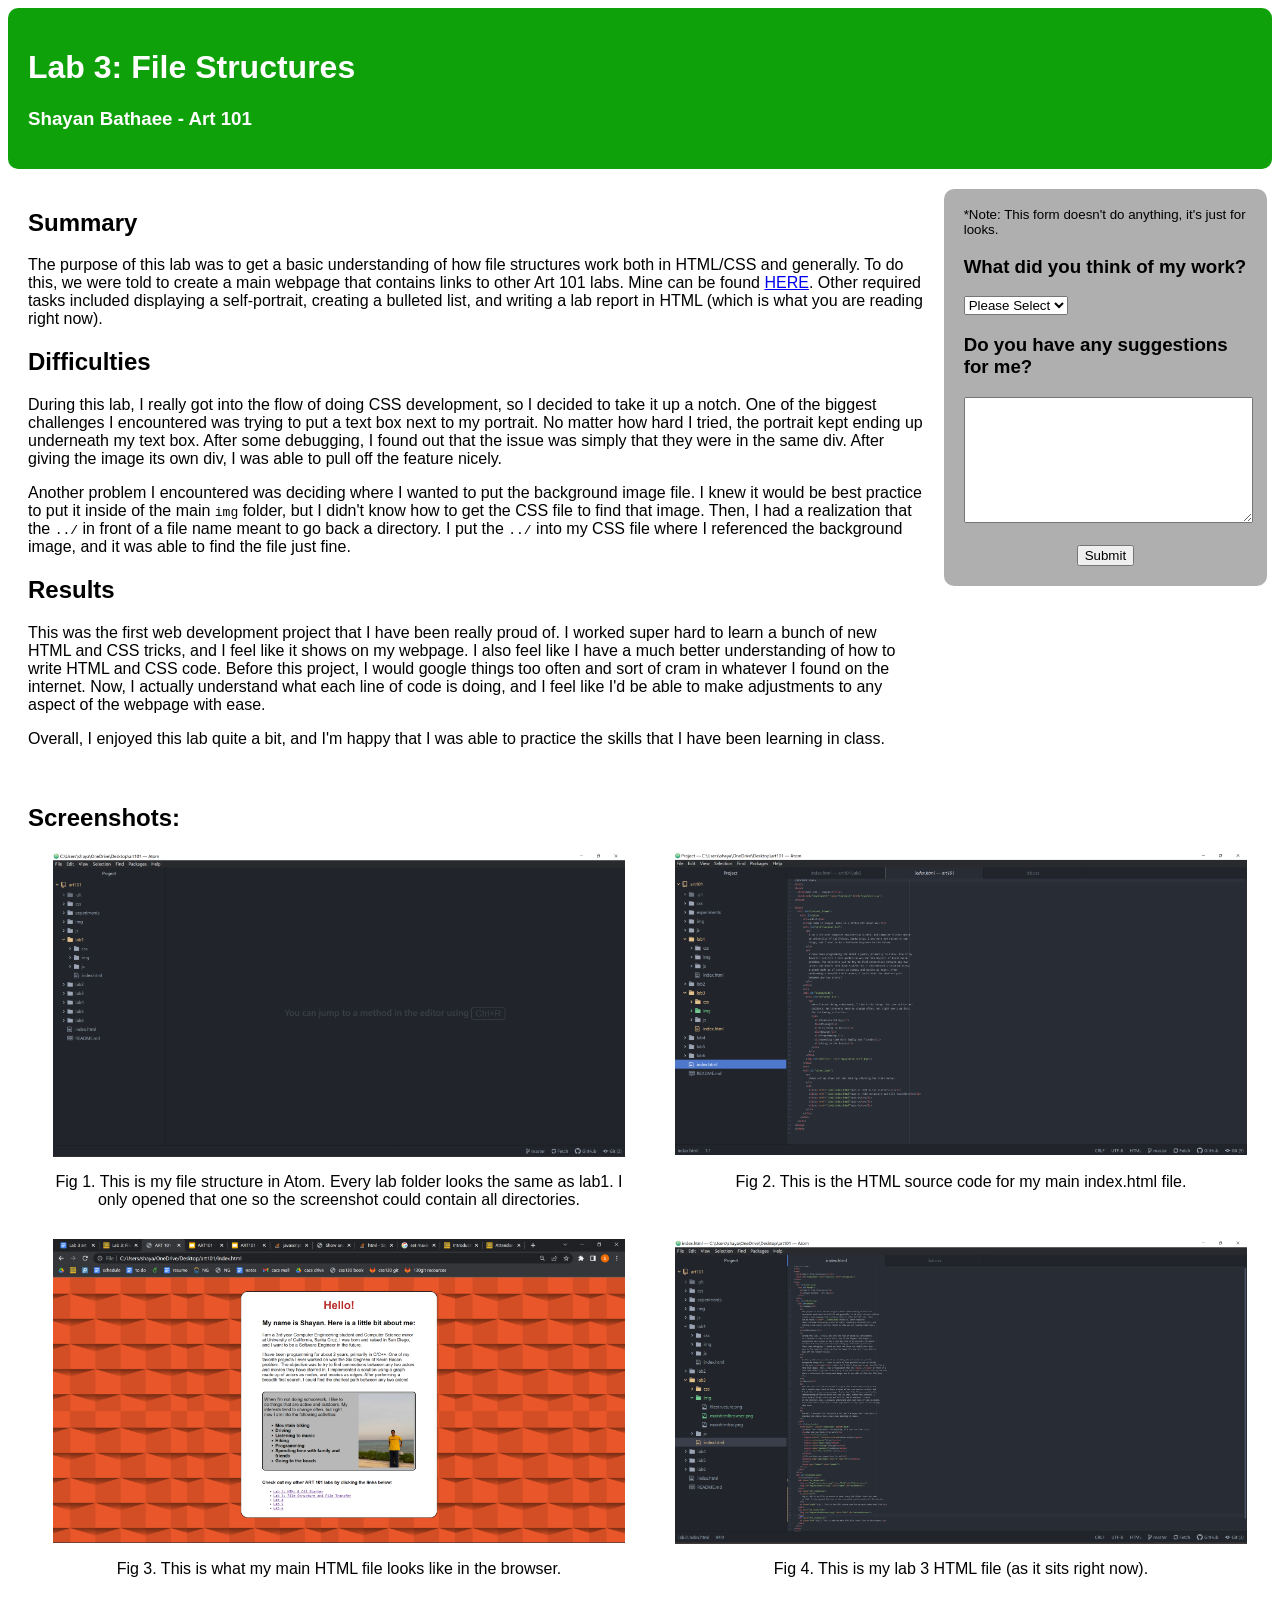
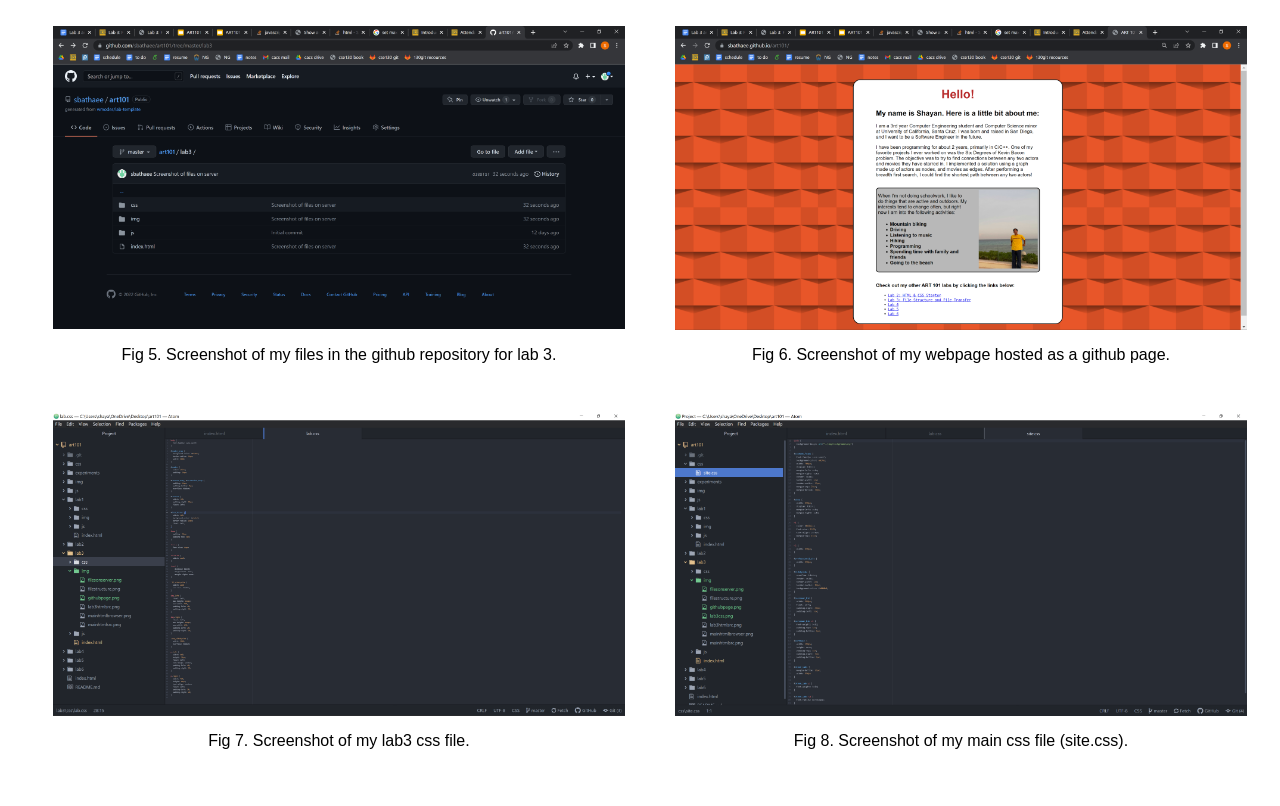
<file: lab3/index.html>
<!DOCTYPE html>
<html>
<head>
	<title>Lab 3: File Structures</title>
	<link rel="stylesheet" type="text/css" href="css/lab.css">
</head>
<body>
	<div id=header_wrap>
		<div id="header">
			<h1>Lab 3: File Structures</h1>
			<h3>Shayan Bathaee - Art 101</h3>
		</div>
	</div>
	<div id=content_wrap>
		<div id=content>
			<h2>Summary</h2>
			<p>
				The purpose of this lab was to get a basic understanding of how file
				structures work both in HTML/CSS and generally. To do this, we were told to
				create a main webpage that contains links to other Art 101 labs. Mine
				can be found <a href="../index.html">HERE</a>. Other required
				tasks included displaying a self-portrait, creating a bulleted list, and
				writing a lab report in HTML (which is what you are reading right now).
			</p>
			<h2>Difficulties</h2>
			<p>
				During this lab, I really got into the flow of doing CSS development,
				so I decided to take it up a notch. One of the biggest challenges I
				encountered was trying to put a text box next to my portrait. No matter
				how hard I tried, the portrait kept ending up underneath my text box.
				After some debugging, I found out that the issue was simply that they
				were in the same div. After giving the image its own div, I was able to
				pull off the feature nicely.
			</p>
			<p>
				Another problem I encountered was deciding where I wanted to put the
				background image file. I knew it would be best practice to put it inside
				of the main <code>img</code> folder, but I didn't know how to get the CSS file to
				find that image. Then, I had a realization that the <code>../</code> in front of a
				file name meant to go back a directory. I put the <code>../</code> into my CSS file
				where I referenced the background image, and it was able to find the file just
				fine.
			</p>
			<h2>Results</h2>
			<p>
				This was the first web development project that I have been really proud
				of. I worked super hard to learn a bunch of new HTML and CSS tricks, and
				I feel like it shows on my webpage. I also feel like I have a much better
				understanding of how to write HTML and CSS code. Before this project, I
				would google things too often and sort of cram in whatever I found
				on the internet. Now, I actually understand what each line of code is doing,
				and I feel like I'd be able to make adjustments to any aspect of the webpage
				with ease.
			</p>
			<p>
				Overall, I enjoyed this lab quite a bit, and I'm happy that I was able to
				practice the skills that I have been learning in class.
			</p>
		</div>
		<div id=form_border>
			<form class="" action="index.html" method="post">
				<p>*Note: This form doesn't do anything, it's just for looks.</p>
				<h3>What did you think of my work?</h3>
				<select name="question1">
					<option value="" disabled selected>Please Select</option>
					<option value="great">Great</option>
					<option value="good">Good</option>
					<option value="average">Average</option>
					<option	value="mediocre">Mediocre</option>
					<option value="horrible">Horrible</option>
				</select>
				<h3>Do you have any suggestions for me?</h3>
				<textarea name="question2" rows="8" cols="45"></textarea>
				<br><br>
				<input type="submit" value="Submit"/>
			</form>
		</div>
	</div>
	<div id="screenshot_wrap">
		<h2>Screenshots:</h2>
		<div class="SS_sidebyside">
			<img src="img/filestructure.png" class="left" alt="filestructure">
			<img src="img/mainhtmlsrc.png" class="right" alt="mainhtmlsrc">
		</div>
		<div class="txt_sidebyside">
			<p class="left">
				Fig 1. This is my file structure in Atom. Every lab folder looks the same
				as lab1. I only opened that one so the screenshot could contain all directories.
			</p>
			<p class="right">Fig 2. This is the HTML source code for my main index.html file.</p>
		</div>
		<div class="SS_sidebyside">
			<img src="img/mainhtmlbrowser.png" class="left" alt="mainhtmlbrowser">
			<img src="img/lab3htmlsrc.png" class="right" alt="lab3htmlsrc">
		</div>
		<div class="txt_sidebyside">
			<p class="left">Fig 3. This is what my main HTML file looks like in the browser.</p>
			<p class="right">Fig 4. This is my lab 3 HTML file (as it sits right now).</p>
		</div>
		<div class="SS_sidebyside">
			<img src="img/filesonserver.png" class="left" alt="filesonserver">
			<img src="img/githubpage.png" class="right" alt="githubpage">
		</div>
		<div class="txt_sidebyside">
			<p class="left">Fig 5. Screenshot of my files in the github repository for lab 3.</p>
			<p class="right">Fig 6. Screenshot of my webpage hosted as a github page.</p>
		</div>
		<div class="SS_sidebyside">
			<img src="img/lab3css.png" class="left" alt="lab3css">
			<img src="img/sitecss.png" class="right" alt="sitecss">
		</div>
		<div class="txt_sidebyside">
			<p class="left">Fig 7. Screenshot of my lab3 css file.</p>
			<p class="right">Fig 8. Screenshot of my main css file (site.css).</p>
	</div>
</body>
</html>
</file>
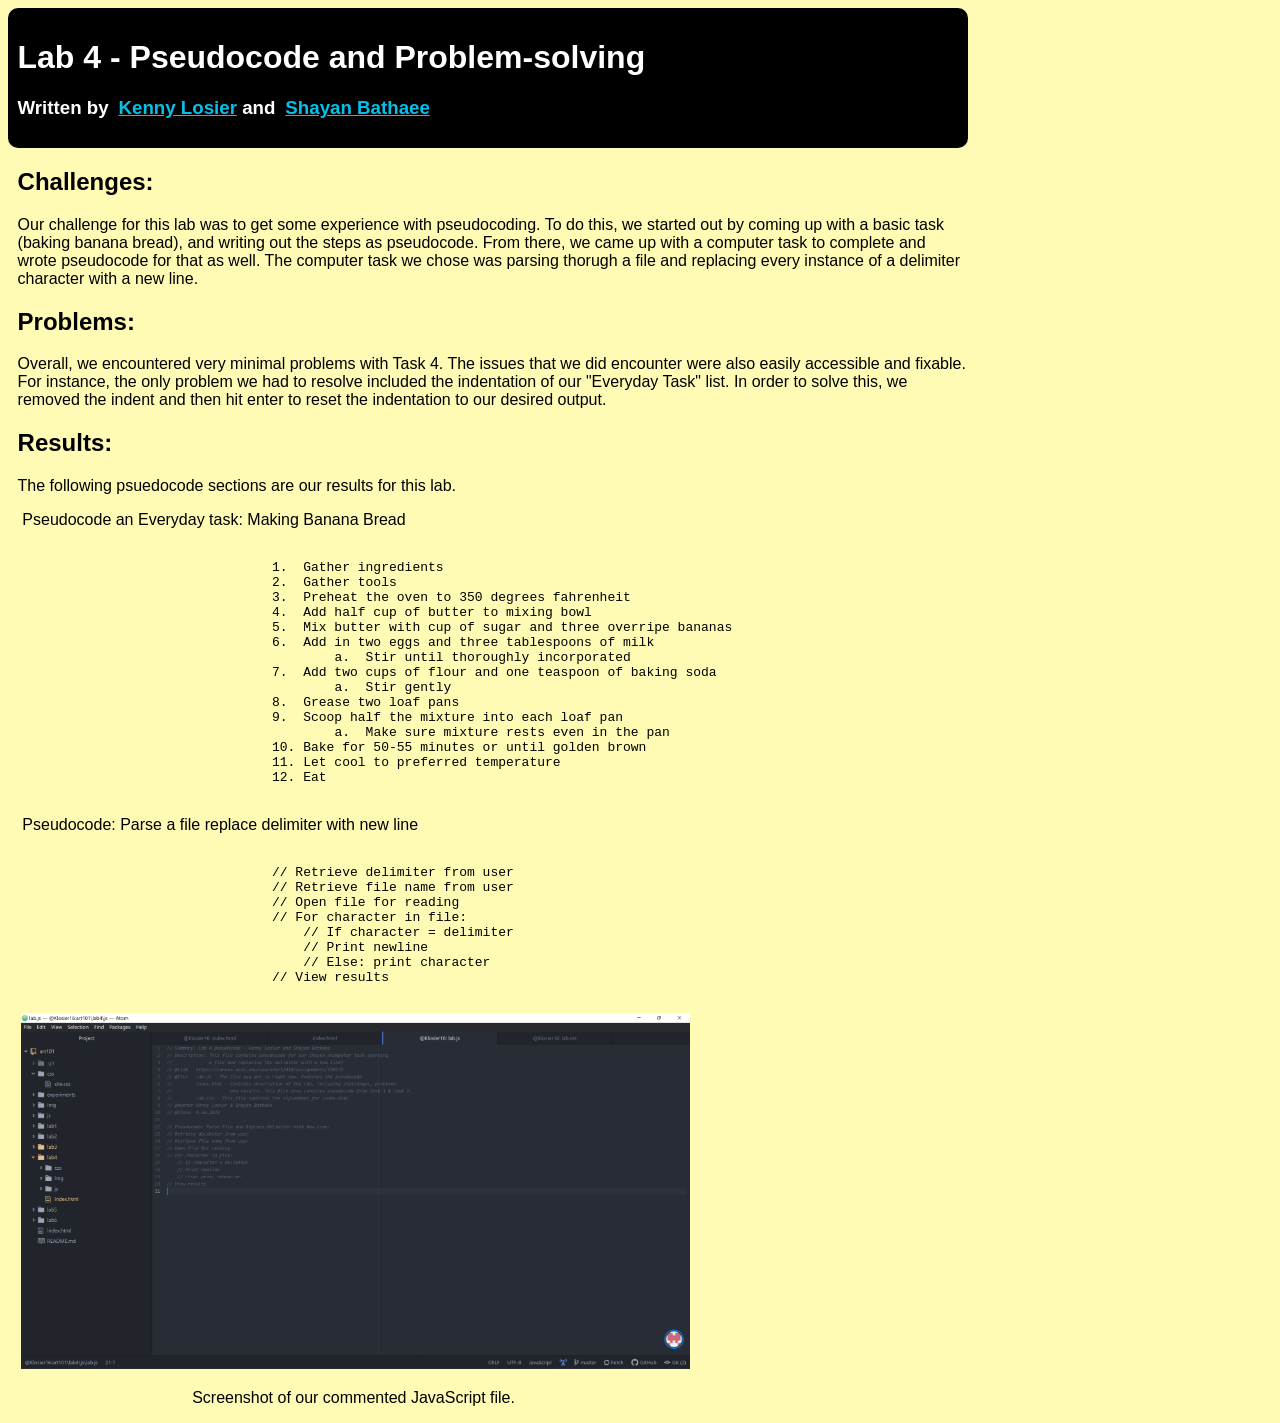
<file: lab4/index.html>
<!DOCTYPE html>
<html>
<head>
	<title>Lab 4 - Pseudocoding and Problem-solving</title>
	<link rel="stylesheet" type="text/css" href="css/lab.css">
</head>
<body>
	<div id="header_wrap">
		<div id="header">
			<h1>Lab 4 - Pseudocode and Problem-solving</h1>
			<h3>Written by <a href="https://klosier16.github.io/art101/homepage.html">Kenny Losier</a> and <a href="https://sbathaee.github.io/art101/">Shayan Bathaee</a></h3>
		</div>
	</div>
	<div id="challenges">
		<h2>Challenges:</h2>
		<p>
			Our challenge for this lab was to get some experience with pseudocoding. To
			do this, we started out by coming up with a basic task (baking banana bread),
			and writing out the steps as pseudocode. From there, we came up with a computer
			task to complete and wrote pseudocode for that as well. The computer task we
			chose was parsing thorugh a file and replacing every instance of a delimiter
			character with a new line.
		</p>
	</div>
	<div id="problems">
		<h2>Problems:</h2>
		<p>Overall, we encountered very minimal problems with Task 4. The issues that
			we did encounter were also easily accessible and fixable. For instance, the
			only problem we had to resolve included the indentation of our "Everyday Task"
			list. In order to solve this, we removed the indent and then hit enter to
			reset the indentation to our desired output.
		</p>
	</div>
	<div id="results">
		<h2>Results:</h2>
		<p>The following psuedocode sections are our results for this lab.</p>
		<div id="list_section">
			<p>Pseudocode an Everyday task: Making Banana Bread</p>
			<pre><code>
				1.  Gather ingredients
				2.  Gather tools
				3.  Preheat the oven to 350 degrees fahrenheit
				4.  Add half cup of butter to mixing bowl
				5.  Mix butter with cup of sugar and three overripe bananas
				6.  Add in two eggs and three tablespoons of milk
					a.  Stir until thoroughly incorporated
				7.  Add two cups of flour and one teaspoon of baking soda
					a.  Stir gently
				8.  Grease two loaf pans
				9.  Scoop half the mixture into each loaf pan
					a.  Make sure mixture rests even in the pan
				10. Bake for 50-55 minutes or until golden brown
				11. Let cool to preferred temperature
				12. Eat
			</pre></code>
		</div>
		<div id="code_section">
			<p>Pseudocode: Parse a file replace delimiter with new line</p>
			<pre><code>
				// Retrieve delimiter from user
				// Retrieve file name from user
				// Open file for reading
				// For character in file:
				    // If character = delimiter
				    // Print newline
				    // Else: print character
				// View results
			</pre></code>
		</div>
		<div id="images">
			<img src="img/javascript.png" alt="javascript"/>
			<p>Screenshot of our commented JavaScript file.</p>
		</div>
	</div>
</body>
</html>
</file>
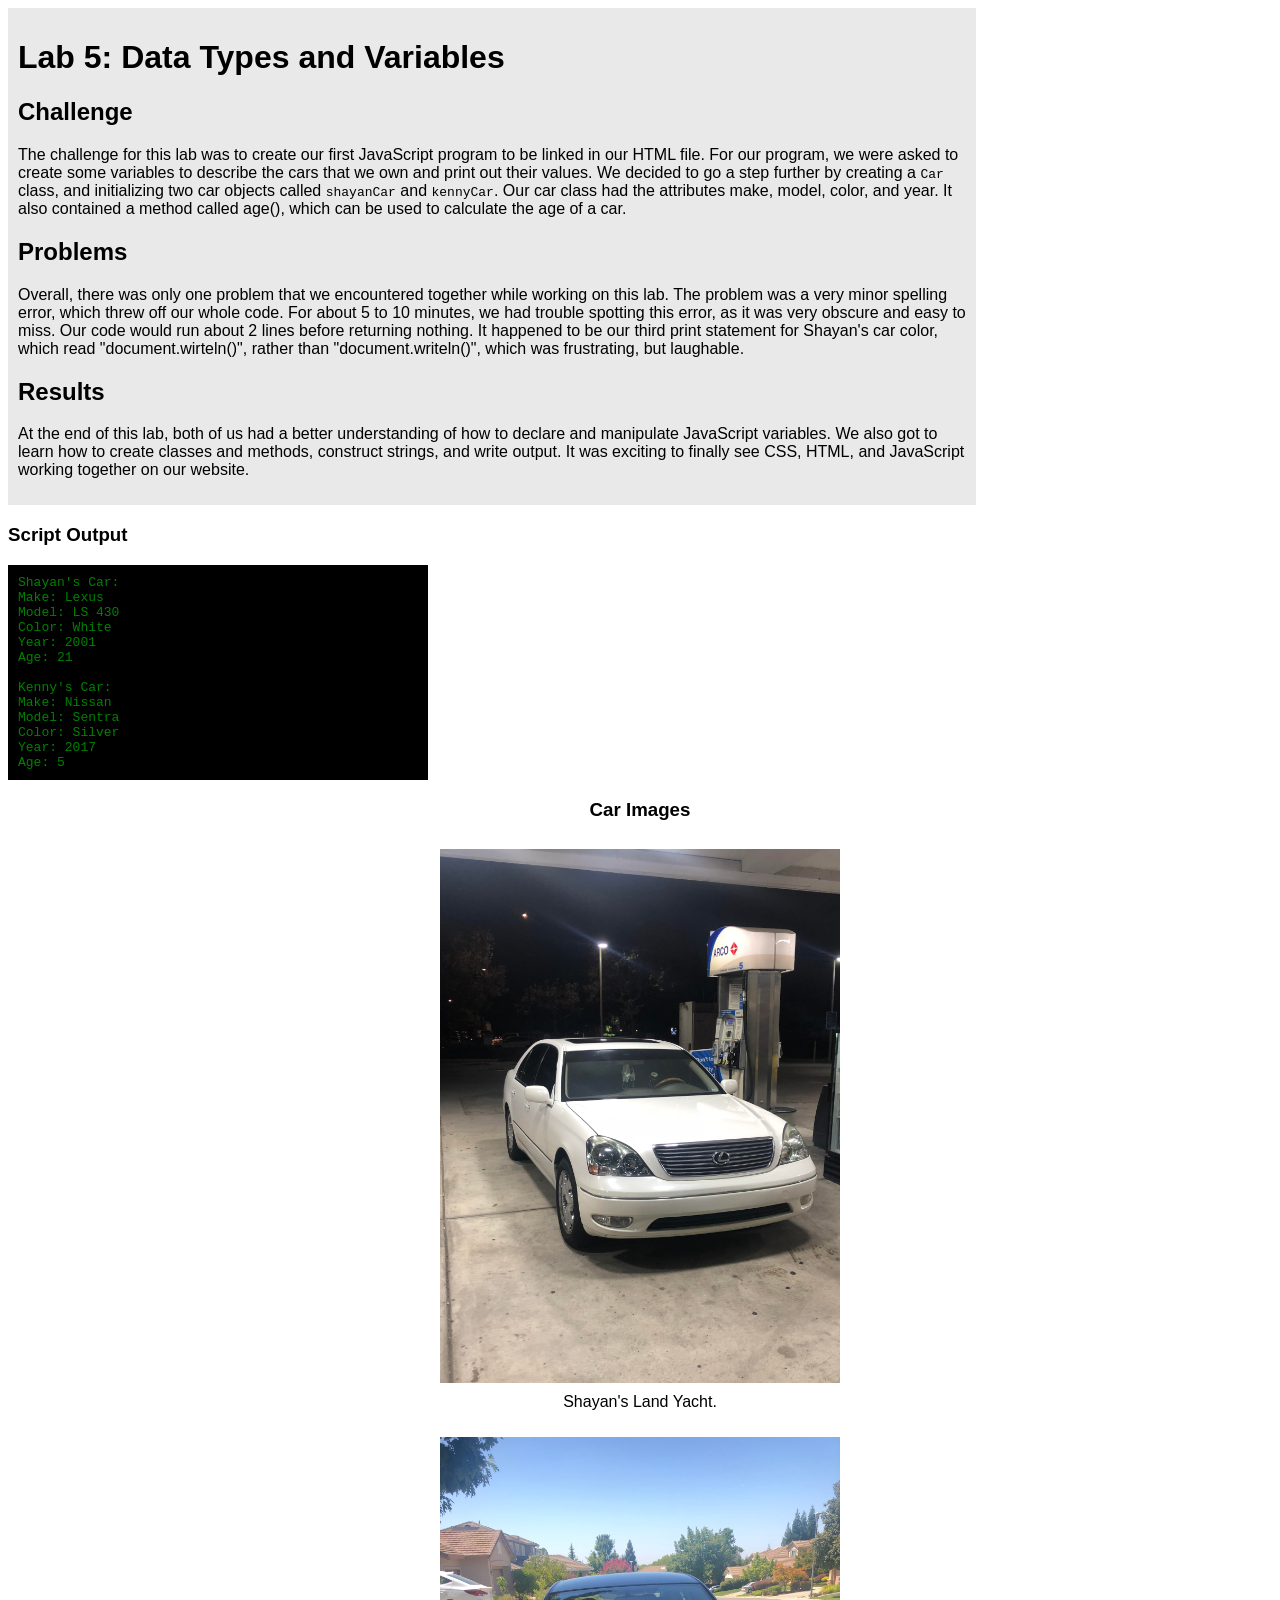
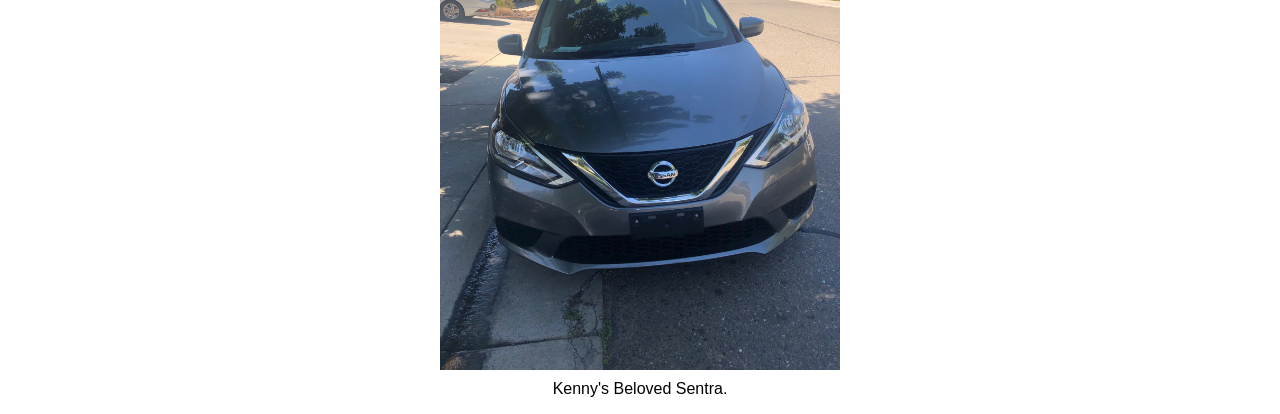
<file: lab5/index.html>
<!DOCTYPE html>
<html>
<head>
	<title>Lab 5 - Data Types and Variables</title>
	<link rel="stylesheet" type="text/css" href="css/lab.css">
</head>
<body>
	<div id=content>
		<div id=report>
			<h1>Lab 5: Data Types and Variables</h1>
			<h2>Challenge</h2>
			<p>
				The challenge for this lab was to create our first JavaScript program to
				be linked in our HTML file. For our program, we were asked to create some
				variables to describe the cars that we own and print out their values. We
				decided to go a step further by creating a <code>Car</code> class, and
				initializing two car objects called <code>shayanCar</code> and
				<code>kennyCar</code>. Our car class had the attributes make, model, color,
				and year. It also contained a method called age(), which can be used to
				calculate the age of a car.
			</p>
			<h2>Problems</h2>
			<p>
				Overall, there was only one problem that we encountered together while
				working on this lab. The problem was a very minor spelling error, which
				threw off our whole code. For about 5 to 10 minutes, we had trouble
				spotting this error, as it was very obscure and easy to miss. Our code
				would run about 2 lines before returning nothing. It happened to be our
				third print statement for Shayan's car color, which read
				"document.wirteln()", rather than "document.writeln()", which was
				frustrating, but laughable.
			</p>
			<h2>Results</h2>
			<p>
				At the end of this lab, both of us had a better understanding of how to
				declare and manipulate JavaScript variables. We also got to learn how to
				create classes and methods, construct strings, and write output. It was
				exciting to finally see CSS, HTML, and JavaScript working together on our
				website.
			</p>
		</div>
		<h3>Script Output</h3>
		<div class=output>
			<script type="text/javascript" src="js/lab.js"></script>
		</div>
		<div id=imagebox>
			<h3>Car Images</h3>
			<figure id=left>
				<img src="img/shayancar.jpg" alt="shayan">
				<figcaption>Shayan's Land Yacht.</figcaption>
			</figure>
			<figure id=right>
				<img src="img/kennycar.jpg" alt="kennycar">
				<figcaption>Kenny's Beloved Sentra.</figcaption>
			</figure>
		</div>
	</div>
</body>
</html>
</file>
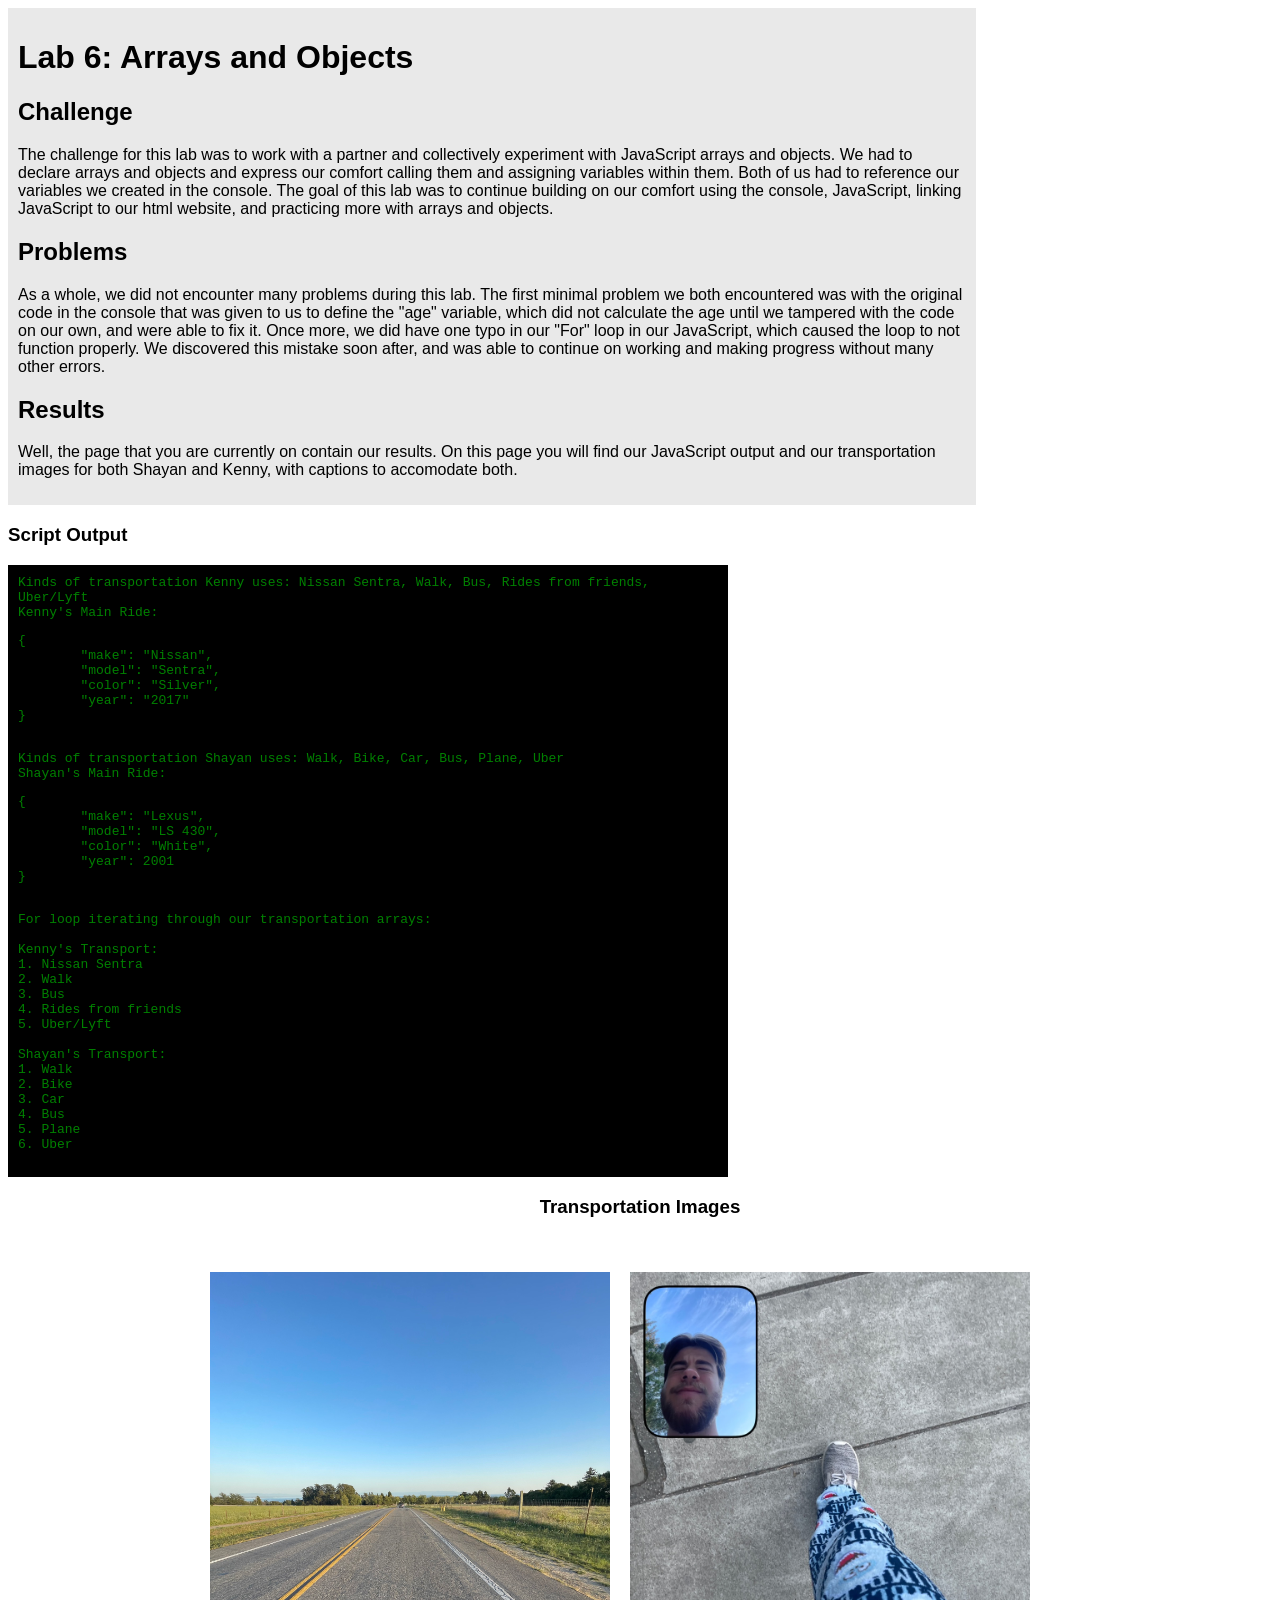
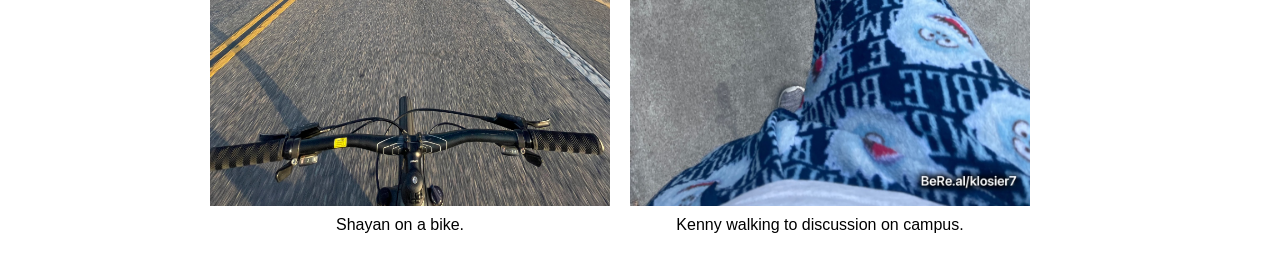
<file: lab6/index.html>
<!DOCTYPE html>
<html>
<head>
	<title>Lab 6 - Arrays and Objects</title>
	<link rel="stylesheet" type="text/css" href="css/lab.css">
</head>
<body>
	<div id=content>
		<div id=report>
			<h1>Lab 6: Arrays and Objects</h1>
			<h2>Challenge</h2>
			<p>
				The challenge for this lab was to work with a partner and collectively
				experiment with JavaScript arrays and objects. We had to declare arrays
				and objects and express our comfort calling them and assigning variables
				within them. Both of us had to reference our variables we created in
				the console. The goal of this lab was to continue building on our comfort
				using the console, JavaScript, linking JavaScript to our html website,
				and practicing more with arrays and objects.
			</p>
			<h2>Problems</h2>
			<p>
				As a whole, we did not encounter many problems during this lab. The first
				minimal problem we both encountered was with the original code in the
				console that was given to us to define the "age" variable, which did not
				calculate the age until we tampered with the code on our own, and were able
				to fix it. Once more, we did have one typo in our "For" loop in our JavaScript,
				which caused the loop to not function properly. We discovered this mistake
				soon after, and was able to continue on working and making progress without
				many other errors.
			</p>
			<h2>Results</h2>
			<p>
				Well, the page that you are currently on contain our results. On this
				page you will find our JavaScript output and our transportation images for
				both Shayan and Kenny, with captions to accomodate both.
			</p>
		</div>
		<h3>Script Output</h3>
		<div class=output>
			<script type="text/javascript" src="js/lab.js"></script>
		</div>
		<div id=imagebox>
			<h3>Transportation Images</h3>
			<figure id=left>
				<img src="img/shayantransport.jpg" alt="shayan">
				<figcaption>Shayan on a bike.</figcaption>
			</figure>
			<figure id=right>
				<img src="img/kennytransport.jpg" alt="kennycar">
				<figcaption>Kenny walking to discussion on campus.</figcaption>
			</figure>
		</div>
	</div>
</body>
</html>
</file>
<file: css/site.css>
body {
  background-image: url("../img/background.png")
}

#content_frame {
  font-family: sans-serif;
  background-color: white;
  width: 700px;
  display: block;
  margin-left: auto;
  margin-right: auto;
  border: solid;
  border-width: 2px;
  border-radius: 25px;
  margin-top: 50px;
  margin-bottom: 50px;
}

#data {
  width: 550px;
  display: block;
  margin-left: auto;
  margin-right: auto;
}

h1 {
  color: #b82a2a;
  font-size: 250%;
  text-align: center;
  margin-top: 25px;
}

h2 {
  width: 550px;
}

#professional_bio {
  width: 550px;
}

#sidebyside {
  overflow: hidden;
  border: solid;
  border-width: 2px;
  border-radius: 10px;
  background-color: #b8b8b8;
}

#personal_bio {
  width: 298px;
  float: left;
  padding-right: 40px;
  padding-left: 5px;
}

#personal_bio ul {
  font-weight: bold;
  padding-top: 5px;
  padding-bottom: 5px;
}

#portrait {
  width: 198px;
  height: auto;
  padding-top: 5px;
  padding-right: 5px;
  padding-bottom: 5px;
}

#other_labs {
  margin-bottom: 25px;
  width: 550px
}

#other_labs p {
  font-weight: bold;
}

#other_labs ul {
  font-family: monospace;
}
</file>
<file: experiments/css/exp.css>
#header {
  font-family: sans-serif;
  background-color: #adf0ff;
  border: solid;
  border-radius: 10px;
}
h1 {
  text-align: center;
}
p {
  margin: auto;
  margin-bottom: 10px;
  width: 25%;
  border: solid;
  border-radius: 10px;
  padding: 15px;
  background-color: #ededed;
}
</file>
<file: lab10/css/lab.css>
body {
  font-family: sans-serif;
  background-image: url(../img/back.png);
  color: #FFF5EE;
}

#content {
  background-color: #191970;
  width: 850px;
  display: block;
  margin-left: auto;
  margin-right: auto;
  border-radius: 10px;
  border-style: solid;
  border-color: black;
  border-width: 5px;
}

#report {
  padding: 10px;
}

#title {
  font-style: italic;
  background-color: black;
  color: white;
  padding: 15px;
  width: 800px;
  border-radius: 10px;
}

#output {
  background-color: #4B0082;
  color: coral;
  font-family: monospace;
  width: 800px;
  padding: 10px;
  border-radius: 10px;
  border-style: solid;
  border-color: coral;
}


p {
  width: 800px;
}

#title h3 {
  color: #DC143C;
}
</file>
<file: lab11/css/lab.css>
body {
  font-family: sans-serif;
  background-image: url(../img/rockTexture.jpg);
  color: #FFF5EE;
}

#content {
  background-color: #1d456b;
  width: 850px;
  display: block;
  margin-left: auto;
  margin-right: auto;
  border-radius: 10px;
  border-style: solid;
  border-color: black;
  border-width: 5px;
}

#report {
  padding: 10px;
}

#title {
  font-style: italic;
  background-color: black;
  color: white;
  padding: 15px;
  width: 800px;
  border-radius: 10px;
}

#output {
  background-color: #4B0082;
  color: coral;
  font-family: monospace;
  width: 800px;
  padding: 10px;
  border-radius: 10px;
  border-style: solid;
  border-color: coral;
}

p {
  width: 800px;
  font-size: 12pt;
  font-weight: lighter;
}

#title h3 {
  color: #DC143C;
}

.yellow {
  background-color: yellow;
}

.red {
  background-color: red;
}

.green {
  background-color: green;
}
</file>
<file: lab12/css/lab.css>
body {
  font-family: sans-serif;
  background-image: url(../img/snitch.jpg);
  background-size: 100px;
  color: #FFF5EE;
}

#content {
  background-color: #5C4033;
  width: 850px;
  display: block;
  margin-left: auto;
  margin-right: auto;
  border-radius: 10px;
  border-style: solid;
  border-color: black;
  border-width: 5px;
}

#report {
  padding: 10px;
}

#title {
  font-style: italic;
  background-color: black;
  color: white;
  padding: 15px;
  width: 800px;
  border-radius: 10px;
}

#output {
  background-color: silver;
  color: black;
  font-family: monospace;
  width: 800px;
  margin-top: 10px;
  padding: 10px;
  border-radius: 10px;
  border-style: solid;
  border-color: gold;
}

p {
  width: 800px;
  font-size: 12pt;
  font-weight: lighter;
}

#title h3 {
  color: #DC143C;
}

#gryffindor {
  color: red;
}

#slytherin {
  color: green;
}

#hufflepuff {
  color: yellow;
}

#ravenclaw {
  color: blue;
}
</file>
<file: lab13/css/lab.css>
body {
  font-family: sans-serif;
  background-image: url(../img/stickfig.png);
  background-size: 50px;
  color: #FFF5EE;
}

#content {
  background-color: #9370DB;
  width: 1000px;
  display: block;
  margin-left: auto;
  margin-right: auto;
  border-radius: 10px;
  border-style: solid;
  border-color: black;
  border-width: 5px;
}

#report {
  padding: 10px;
}

#title {
  font-style: italic;
  background-color: black;
  color: white;
  padding: 15px;
  width: 950px;
  border-radius: 10px;
}

#output {
  background-color: #66CDAA;
  color: black;
  font-family: monospace;
  width: 950px;
  margin-top: 10px;
  padding: 10px;
  border-radius: 10px;
  border-style: solid;
  border-color: #C71585;
  column-count: 4;
}

p {
  width: 950px;
  font-size: 12pt;
  font-weight: lighter;
}

.numLine {
  font-weight: bolder;
}

#title h3 {
  color: #7B68EE;
}
</file>
<file: lab15/css/lab.css>
body {
  font-family: sans-serif;
  background-image: url(../img/smile.png);
  background-size: 50px;
  color: #FFF5EE;
}

#content {
  background-color: skyblue;
  width: 1250px;
  display: block;
  margin-left: auto;
  margin-right: auto;
  border-radius: 10px;
  border-style: solid;
  border-color: black;
  border-width: 5px;
}

#report {
  padding: 10px;
}

#title {
  font-style: italic;
  text-align: center;
  background-color: black;
  color: white;
  padding: 15px;
  width: 1200px;
  border-radius: 10px;
}

#output {
  background-color: purple;
  color: white;
  font-family: monospace;
  width: 1200px;
  margin-top: 10px;
  padding: 10px;
  border-radius: 10px;
  border-style: solid;
  border-color: black;
}

p {
  width: 1200px;
  font-size: 12pt;
  font-weight: lighter;
}

.numLine {
  font-weight: bolder;
}

#title h3 {
  color: #0000FF;
  text-align: center;
}

#kirby1 {
  border-style: solid;
  border-width: 2px;
  height: 225px;
  width: 391px;
  margin-left: auto;
  margin-right: auto;
}

#kirbyswallow {
  border-style: solid;
  border-width: 2px;
  height: 225px;
  width: 391px;
  margin-left: auto;
  margin-right: auto;
}

#kirbycar {
  border-style: solid;
  border-width: 2px;
  height: 225px;
  width: 391px;
  margin-left: auto;
  margin-right: auto;
}

#blackText {
  color: black;
}

img {
  display: block;
  margin-left: auto;
  margin-right: auto;
}
</file>
<file: lab16/css/lab.css>
body {
  font-family: sans-serif;
  background-image: url(../img/potato.png);
  background-size: 100px;
  height: 10000px;
  color: #FFF5EE;
}

#content {
  background-color: skyblue;
  width: 1250px;
  display: block;
  margin-left: auto;
  margin-right: auto;
  border-radius: 10px;
  border-style: solid;
  border-color: black;
  border-width: 5px;
}

#report {
  padding: 10px;
}

#title {
  font-style: italic;
  text-align: center;
  background-color: black;
  color: white;
  padding: 15px;
  width: 1200px;
  border-radius: 10px;
}

#output {
  background-color: purple;
  text-align: center;
  color: white;
  font-family: monospace;
  width: 1200px;
  margin-top: 10px;
  padding: 10px;
  border-radius: 10px;
  border-style: solid;
  border-color: black;
}

#caption {
  text-align: center;
}

p {
  width: 1200px;
  font-size: 12pt;
  font-weight: lighter;
}

#title h3 {
  color: #0000FF;
  text-align: center;
}

#blackText {
  color: black;
}

img {
  display: block;
  margin-left: auto;
  margin-right: auto;
}

#previous {
  background-color: red;
  border-color: white;
}

#activate {
  background-color: yellow;
  border-color: white;
}

#next {
  background-color: lime;
  border-color: white;
}
</file>
<file: lab2/css/lab.css>
h1 {
  color: purple;
  font-size: 250%;
}

#content {
  border: dashed 2px #000000;
}

#Tracie {
  background-color: #f2b6bf;
}

#Shayan {
  background-color: #b9f0b1;
}
</file>
<file: lab3/css/lab.css>
body {
  font-family: sans-serif;
}

#header_wrap {
  background-color: #0fa10a;
  border-radius: 10px;
  width: 100%;
}

#header {
  color: white;
  padding: 20px;
}

#content_wrap, #screenshot_wrap {
  padding: 20px;
  padding-bottom: 0px;
  padding-right: 0px;
  overflow: hidden;
}

#content {
  width: 72%;
  padding-right: 20px;
  float: left;
}

#form_border {
  width: 26%;
  background-color: #afafaf;
  border-radius: 10px;
  float: left;
}

form {
  padding: 20px;
  padding-top: 5px;
}

form p {
  font-size: 10pt;
}

textarea {
  width: 100%;
}

input {
    display: block;
    margin-left: auto;
    margin-right: auto;
}

.SS_sidebyside {
  width: 100%
  overflow: hidden;
}

img.left {
  float: left;
  max-height: 500px;
  max-width: 46%;
  padding-left: 2%;
  padding-right: 2%;
}

img.right {
  float: left;
  max-height: 500px;
  max-width: 46%;
  padding-left: 2%;
  padding-right: 2%;
}

.txt_sidebyside {
  width: 100%;
  overflow: hidden;
}

p.left {
  width: 46%;
  height: 30px;
  float: left;
  text-align: center;
  padding-left: 2%;
  padding-right: 2%;
}

p.right {
  width: 46%;
  height: 50px;
  text-align: center;
  float: left;
  padding-left: 2%;
  padding-right: 2%;
}
</file>
<file: lab4/css/lab.css>
body {
  font-family: sans-serif;
  background-color: #fffbb5;
  width: 75%;
}

body :not(#header_wrap) {
  padding-left: .5%;
}

#header_wrap {
  border-radius: 10px;
  background-color: black;
}

#header h3, h1 {
  color: white;
}

#header {
  padding: 1%;
}

#header a {
  color: #05c0eb;
}

img {
  width: 100%;
  margin-left: auto;
  margin-right: auto;
}

#images {
  width: 70%;
}

#images p {
  text-align: center;
}
</file>
<file: lab5/css/lab.css>
body {
  font-family: sans-serif;
}

#report {
  width: 75%;
  background-color: #e9e9e9;
  padding: 10px;
}

.output {
  background-color: black;
  color: green;
  font-family: monospace;
  width: 400px;
  padding: 10px;
}

#imagebox h3 {
  text-align: center;
}

img {
  display: block;
  margin-left: auto;
  margin-right: auto;
  padding: 10px;
  width: 400px;
}

figcaption {
  display: block;
  margin-left: auto;
  margin-right: auto;
  width: 400px;
  text-align: center;
}
</file>
<file: lab6/css/lab.css>
body {
  font-family: sans-serif;
}

#report {
  width: 75%;
  background-color: #e9e9e9;
  padding: 10px;
}

.output {
  background-color: black;
  color: green;
  font-family: monospace;
  width: 700px;
  padding: 10px;
}

#imagebox {
  display: block;
  margin-left: auto;
  margin-right: auto;
  width: 900px;
  text-align: center;
  overflow: hidden;
}

img {
  display: block;
  margin-left: auto;
  margin-right: auto;
  padding: 10px;
  width: 400px;
}

#left {
  display: block;
  margin-left: auto;
  margin-right: auto;
  padding: 10px;
  width: 400px;
  float: left;
}

#right {
  display: block;
  margin-left: auto;
  margin-right: auto;
  padding: 10px;
  width: 400px;
  float: left;
}

figcaption {
  width: 400px;
  text-align: center;
}
</file>
